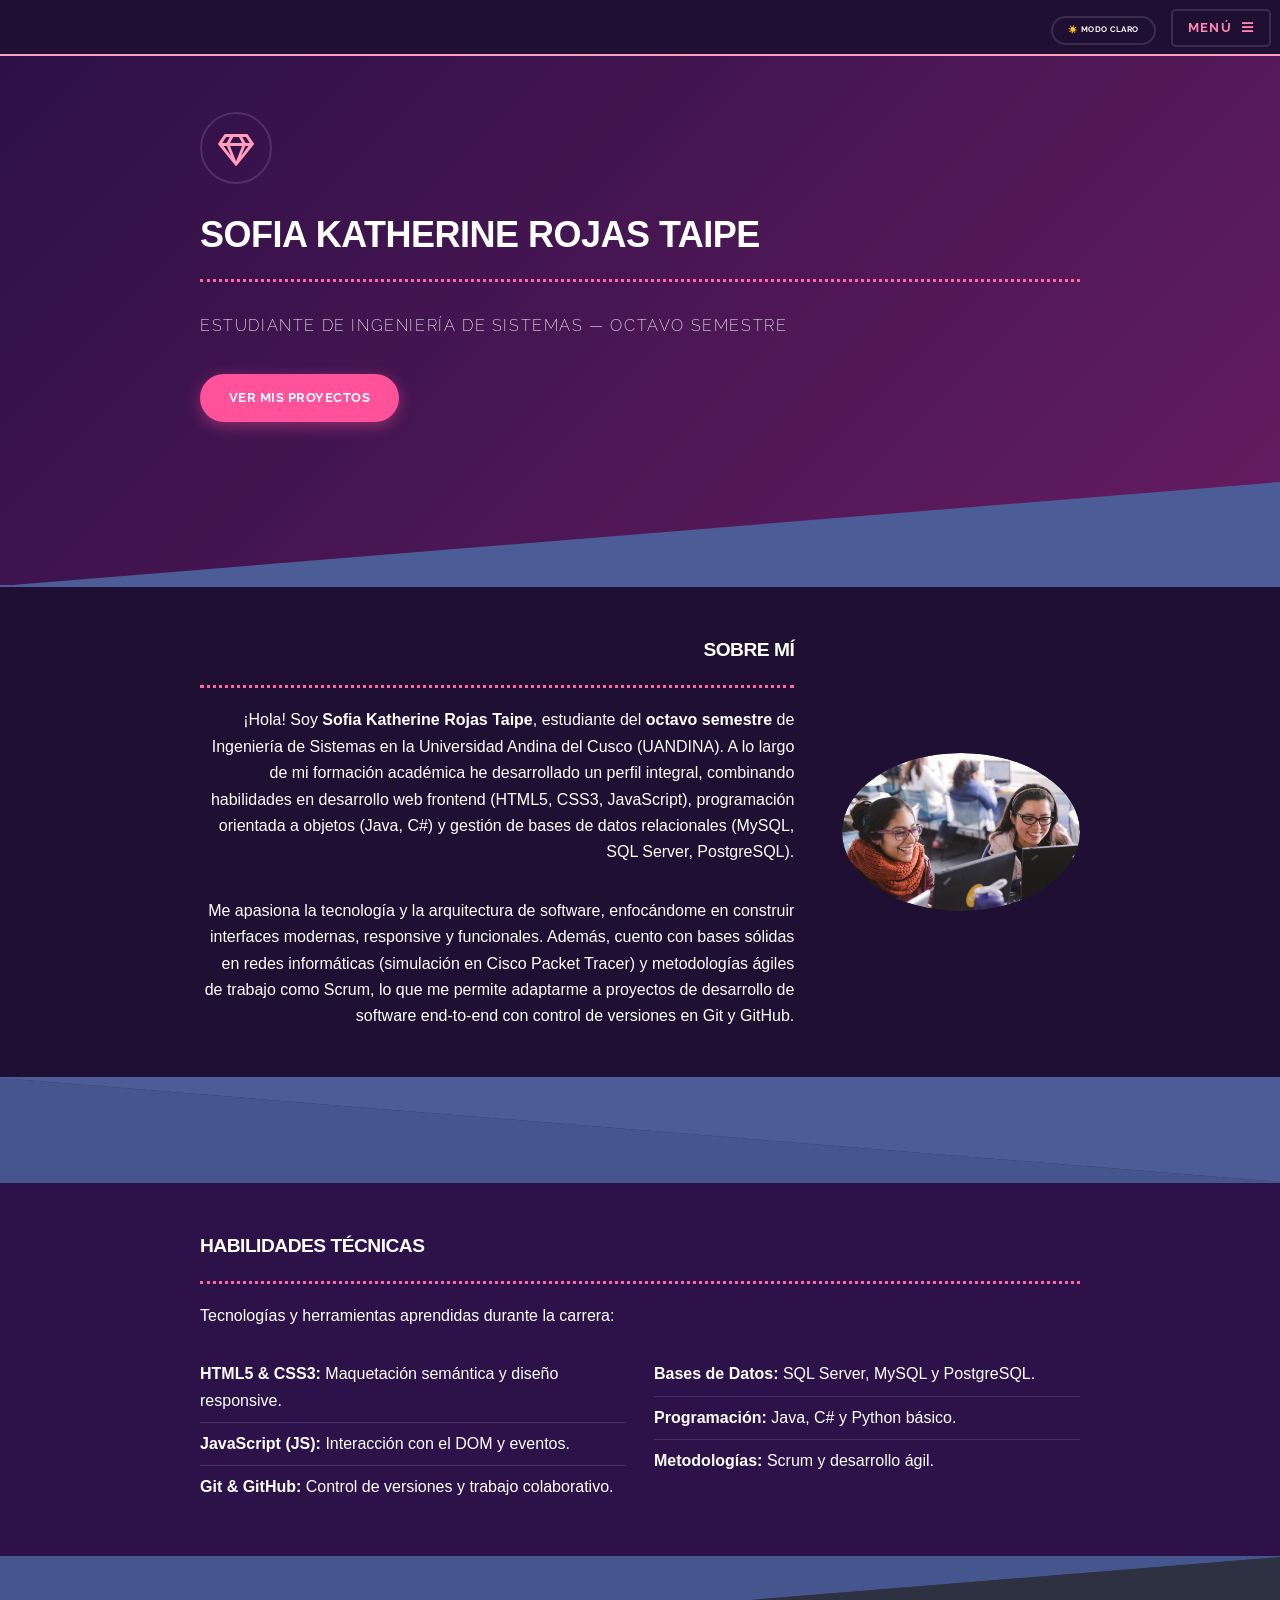
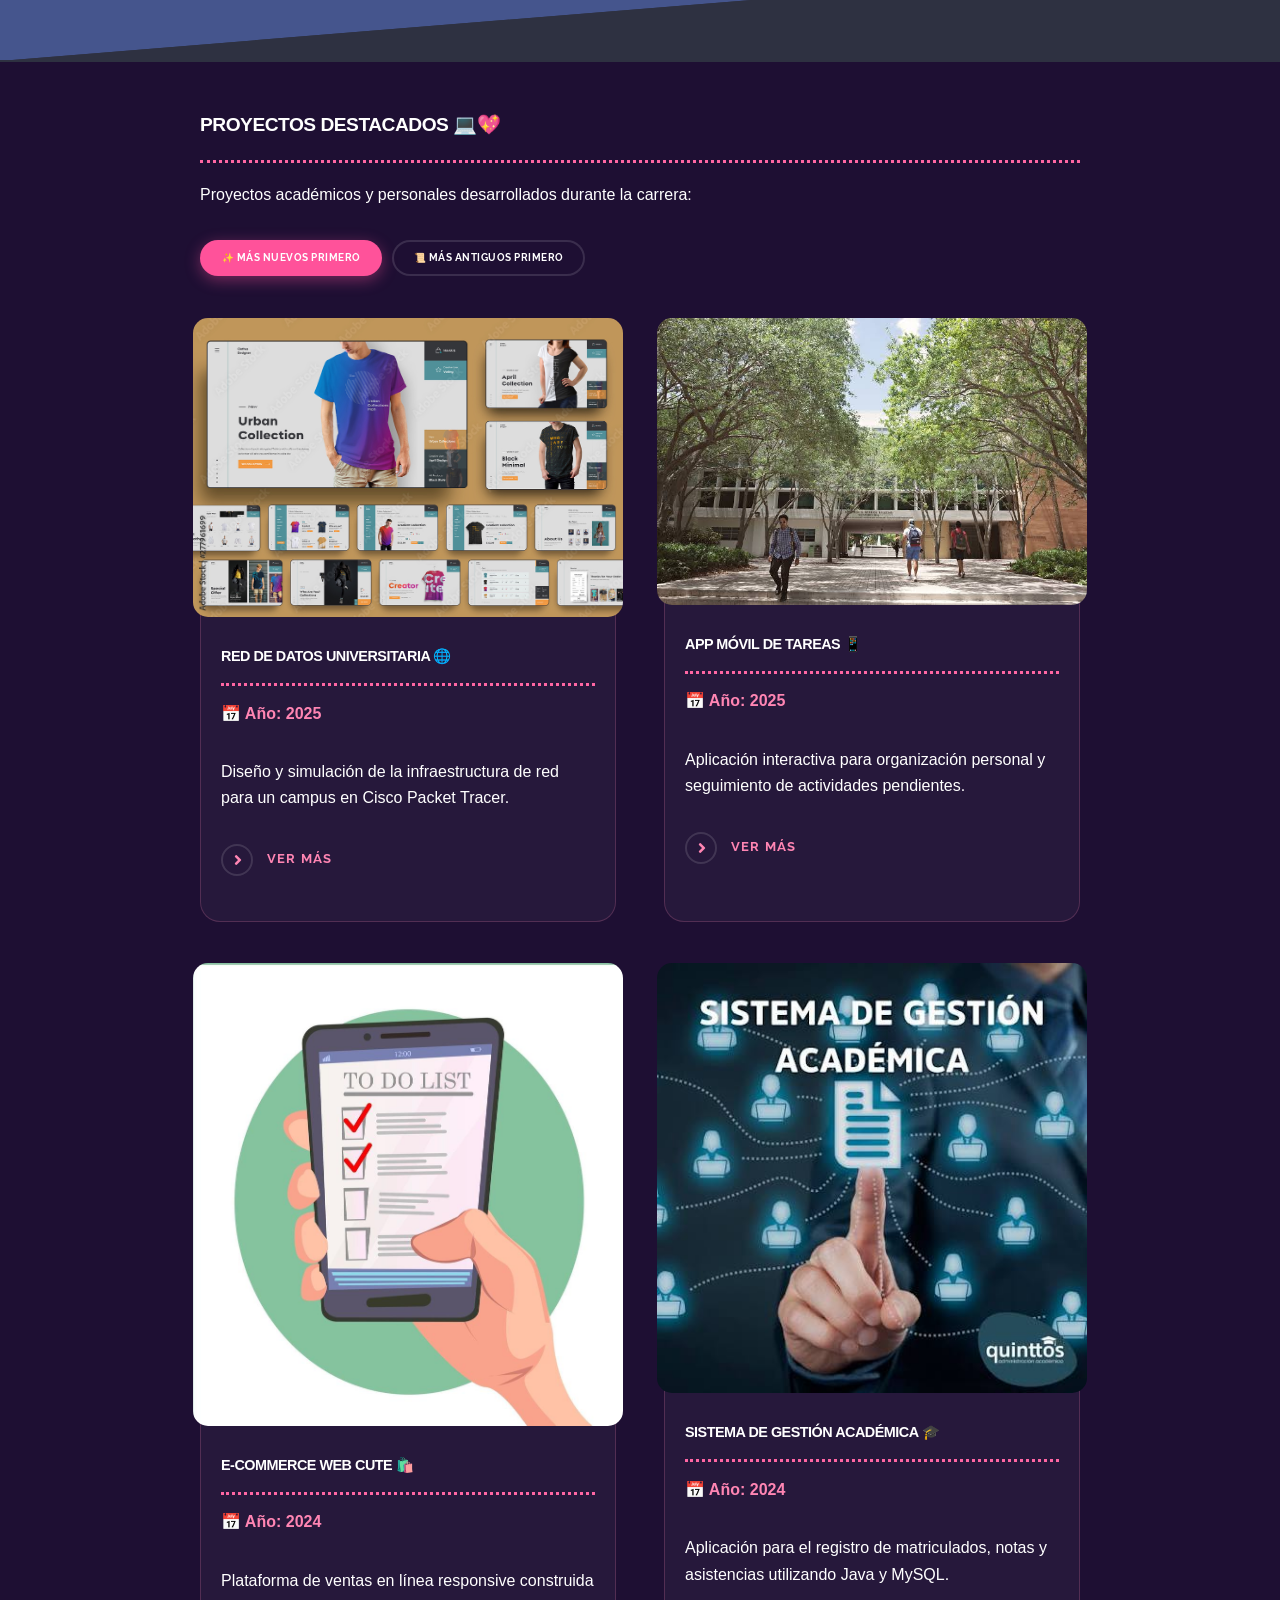
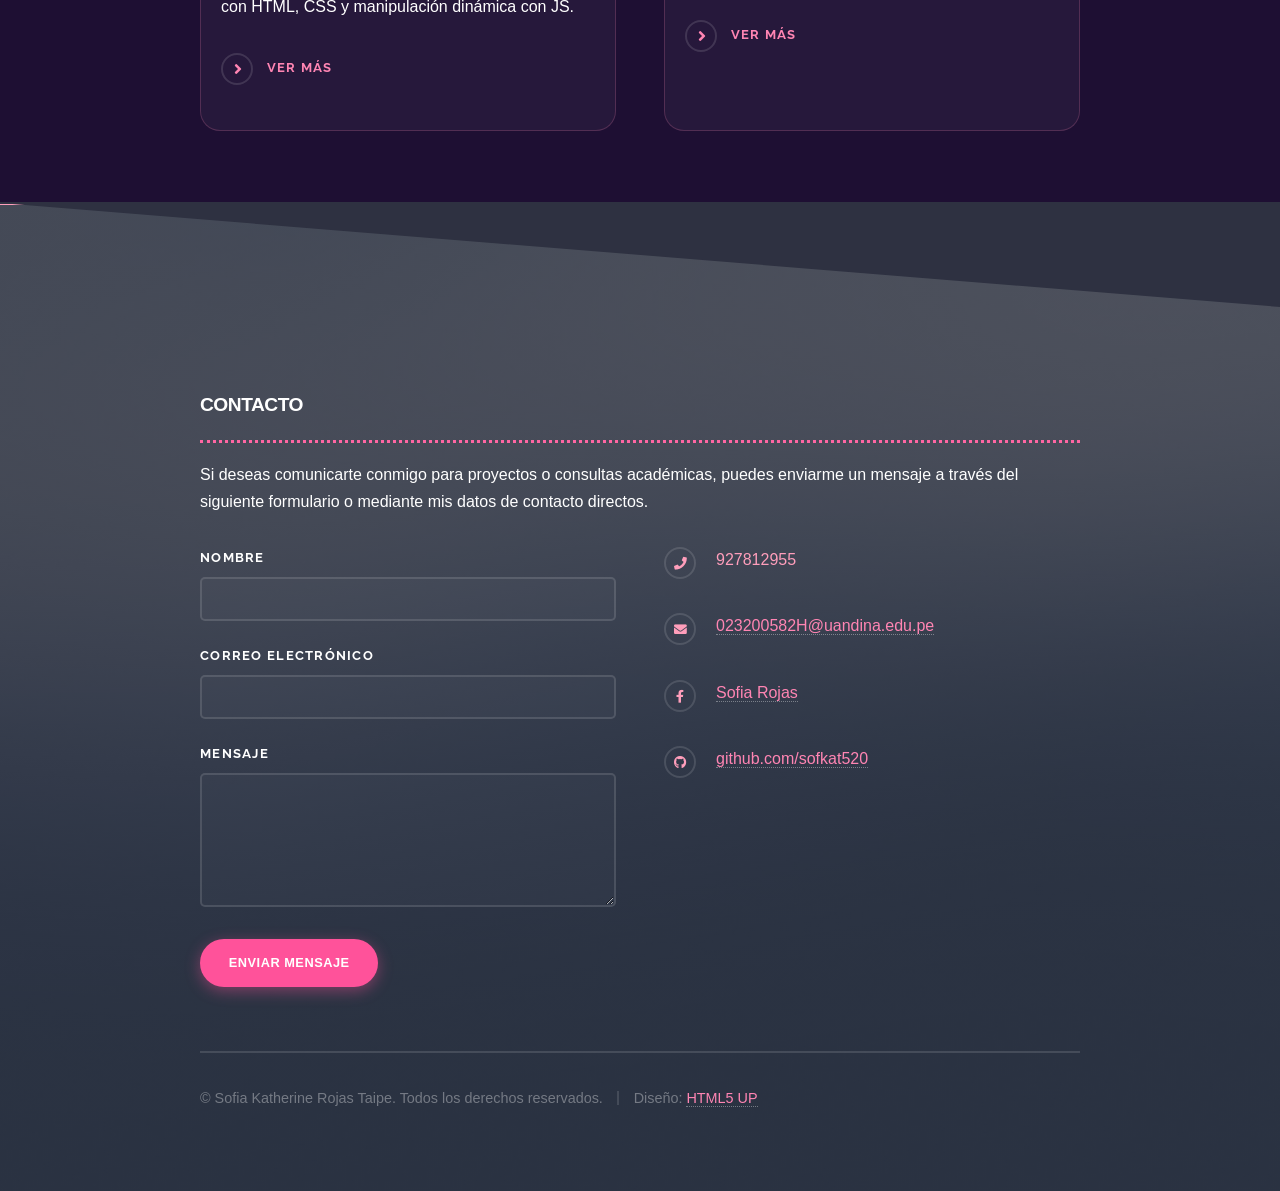
<file: index.html>
<!DOCTYPE HTML>
<!--
	Solid State by HTML5 UP
	html5up.net | @ajlkn
	Free for personal and commercial use under the CCA 3.0 license (html5up.net/license)
-->
<html>
	<head>
		<title>Portafolio - Sofia Katherine Rojas Taipe</title>
		<meta charset="utf-8" />
		<meta name="viewport" content="width=device-width, initial-scale=1, user-scalable=no" />
		<link rel="stylesheet" href="assets/css/main.css" />
		<noscript><link rel="stylesheet" href="assets/css/noscript.css" /></noscript>
	</head>
	<body class="is-preload">

		<!-- Page Wrapper -->
			<div id="page-wrapper">

				<!-- Header (1. Navbar Responsive) -->
					<header id="header" class="alt">
						<h1><a href="index.html">Sofia Rojas</a></h1>
						<nav>
							<button id="theme-toggle" class="button small" style="margin-right: 10px;">☀️ Modo Claro</button>
							<a href="#menu">Menú</a>
						</nav>
					</header>

				<!-- Menu (Navegación del Menú Hamburguesa) -->
					<nav id="menu">
						<div class="inner">
							<h2>Menú</h2>
							<ul class="links">
								<li><a href="#banner">Inicio</a></li>
								<li><a href="#one">Sobre Mí</a></li>
								<li><a href="#habilidades">Habilidades</a></li>
								<li><a href="#four">Proyectos</a></li>
								<li><a href="#footer">Contacto</a></li>
							</ul>
							<a href="#" class="close">Cerrar</a>
						</div>
					</nav>

				<!-- Banner (2. Hero Section) -->
					<section id="banner">
						<div class="inner">
							<div class="logo"><span class="icon fa-gem"></span></div>
							<h2>Sofia Katherine Rojas Taipe</h2>
							<p>Estudiante de Ingeniería de Sistemas — Octavo Semestre</p>
							<ul class="actions">
								<li><a href="#four" class="button primary">Ver Mis Proyectos</a></li>
							</ul>
						</div>
					</section>

				<!-- Wrapper -->
					<section id="wrapper">

						<!-- One (3. Sección Sobre Mí) -->
						<section id="one" class="wrapper spotlight style1">
							<div class="inner">
								<a href="#" class="image"><img src="images/p01.jpg" alt="Sofia Rojas" /></a>
								<div class="content">
									<h2 class="major">Sobre Mí</h2>
									<p>
										¡Hola! Soy <strong>Sofia Katherine Rojas Taipe</strong>, estudiante del <strong>octavo semestre</strong> de Ingeniería de Sistemas en la Universidad Andina del Cusco (UANDINA). A lo largo de mi formación académica he desarrollado un perfil integral, combinando habilidades en desarrollo web frontend (HTML5, CSS3, JavaScript), programación orientada a objetos (Java, C#) y gestión de bases de datos relacionales (MySQL, SQL Server, PostgreSQL).
									</p>
									<p>
										Me apasiona la tecnología y la arquitectura de software, enfocándome en construir interfaces modernas, responsive y funcionales. Además, cuento con bases sólidas en redes informáticas (simulación en Cisco Packet Tracer) y metodologías ágiles de trabajo como Scrum, lo que me permite adaptarme a proyectos de desarrollo de software end-to-end con control de versiones en Git y GitHub.
									</p>
								</div>
							</div>
						</section>

						<!-- Two (4. Sección Habilidades) -->
							<section id="habilidades" class="wrapper alt spotlight style2">
								<div class="inner">
									<div class="content" style="width: 100%;">
										<h2 class="major">Habilidades Técnicas</h2>
										<p>Tecnologías y herramientas aprendidas durante la carrera:</p>
										<div class="row">
											<div class="col-6 col-12-medium">
												<ul class="alt">
													<li><strong>HTML5 & CSS3:</strong> Maquetación semántica y diseño responsive.</li>
													<li><strong>JavaScript (JS):</strong> Interacción con el DOM y eventos.</li>
													<li><strong>Git & GitHub:</strong> Control de versiones y trabajo colaborativo.</li>
												</ul>
											</div>
											<div class="col-6 col-12-medium">
												<ul class="alt">
													<li><strong>Bases de Datos:</strong> SQL Server, MySQL y PostgreSQL.</li>
													<li><strong>Programación:</strong> Java, C# y Python básico.</li>
													<li><strong>Metodologías:</strong> Scrum y desarrollo ágil.</li>
												</ul>
											</div>
										</div>
									</div>
								</div>
							</section>

						<!-- Four (5. Sección Proyectos - Grid Responsive) -->
							<!-- Four (Proyectos con JS Dinámico) -->
							<section id="four" class="wrapper style1">
								<div class="inner">
									<h2 class="major">Proyectos Destacados 💻💖</h2>
									<p>Proyectos académicos y personales desarrollados durante la carrera:</p>
									
									<!-- Botones de ordenamiento por fecha -->
									<div style="margin-bottom: 25px; display: flex; gap: 10px; flex-wrap: wrap;">
										<button id="sort-newest" class="button primary small">✨ Más nuevos primero</button>
										<button id="sort-oldest" class="button small">📜 Más antiguos primero</button>
									</div>

									<!-- Contenedor donde JS insertará los proyectos dinámicamente -->
									<section class="features" id="projects-container">
										<!-- Se llena desde custom.js -->
									</section>
								</div>
							</section>

					</section>

				<!-- Footer (6. Contacto y 7. Footer) -->
					<section id="footer">
						<div class="inner">
							<h2 class="major">Contacto</h2>
							<p>Si deseas comunicarte conmigo para proyectos o consultas académicas, puedes enviarme un mensaje a través del siguiente formulario o mediante mis datos de contacto directos.</p>
							<form method="post" action="#">
								<div class="fields">
									<div class="field">
										<label for="name">Nombre</label>
										<input type="text" name="name" id="name" />
									</div>
									<div class="field">
										<label for="email">Correo Electrónico</label>
										<input type="email" name="email" id="email" />
									</div>
									<div class="field">
										<label for="message">Mensaje</label>
										<textarea name="message" id="message" rows="4"></textarea>
									</div>
								</div>
								<ul class="actions">
									<li><input type="submit" value="Enviar Mensaje" /></li>
								</ul>
							</form>
							<ul class="contact">
								<li class="icon solid fa-phone">927812955</li>
								<li class="icon solid fa-envelope"><a href="mailto:023200582H@uandina.edu.pe">023200582H@uandina.edu.pe</a></li>
								<li class="icon brands fa-facebook-f"><a href="https://facebook.com" target="_blank">Sofia Rojas</a></li>
								<li class="icon brands fa-github"><a href="https://github.com/sofkat520" target="_blank">github.com/sofkat520</a></li>
							</ul>
							<ul class="copyright">
								<li>&copy; Sofia Katherine Rojas Taipe. Todos los derechos reservados.</li><li>Diseño: <a href="http://html5up.net">HTML5 UP</a></li>
							</ul>
						</div>
					</section>

			</div>

		<!-- Scripts -->
			<script src="assets/js/jquery.min.js"></script>
			<script src="assets/js/jquery.scrollex.min.js"></script>
			<script src="assets/js/browser.min.js"></script>
			<script src="assets/js/breakpoints.min.js"></script>
			<script src="assets/js/util.js"></script>
			<script src="assets/js/main.js"></script>
			<!-- Script Personalizado de Interactividad -->
			<script src="assets/js/custom.js"></script>

	</body>
</html>
</file>
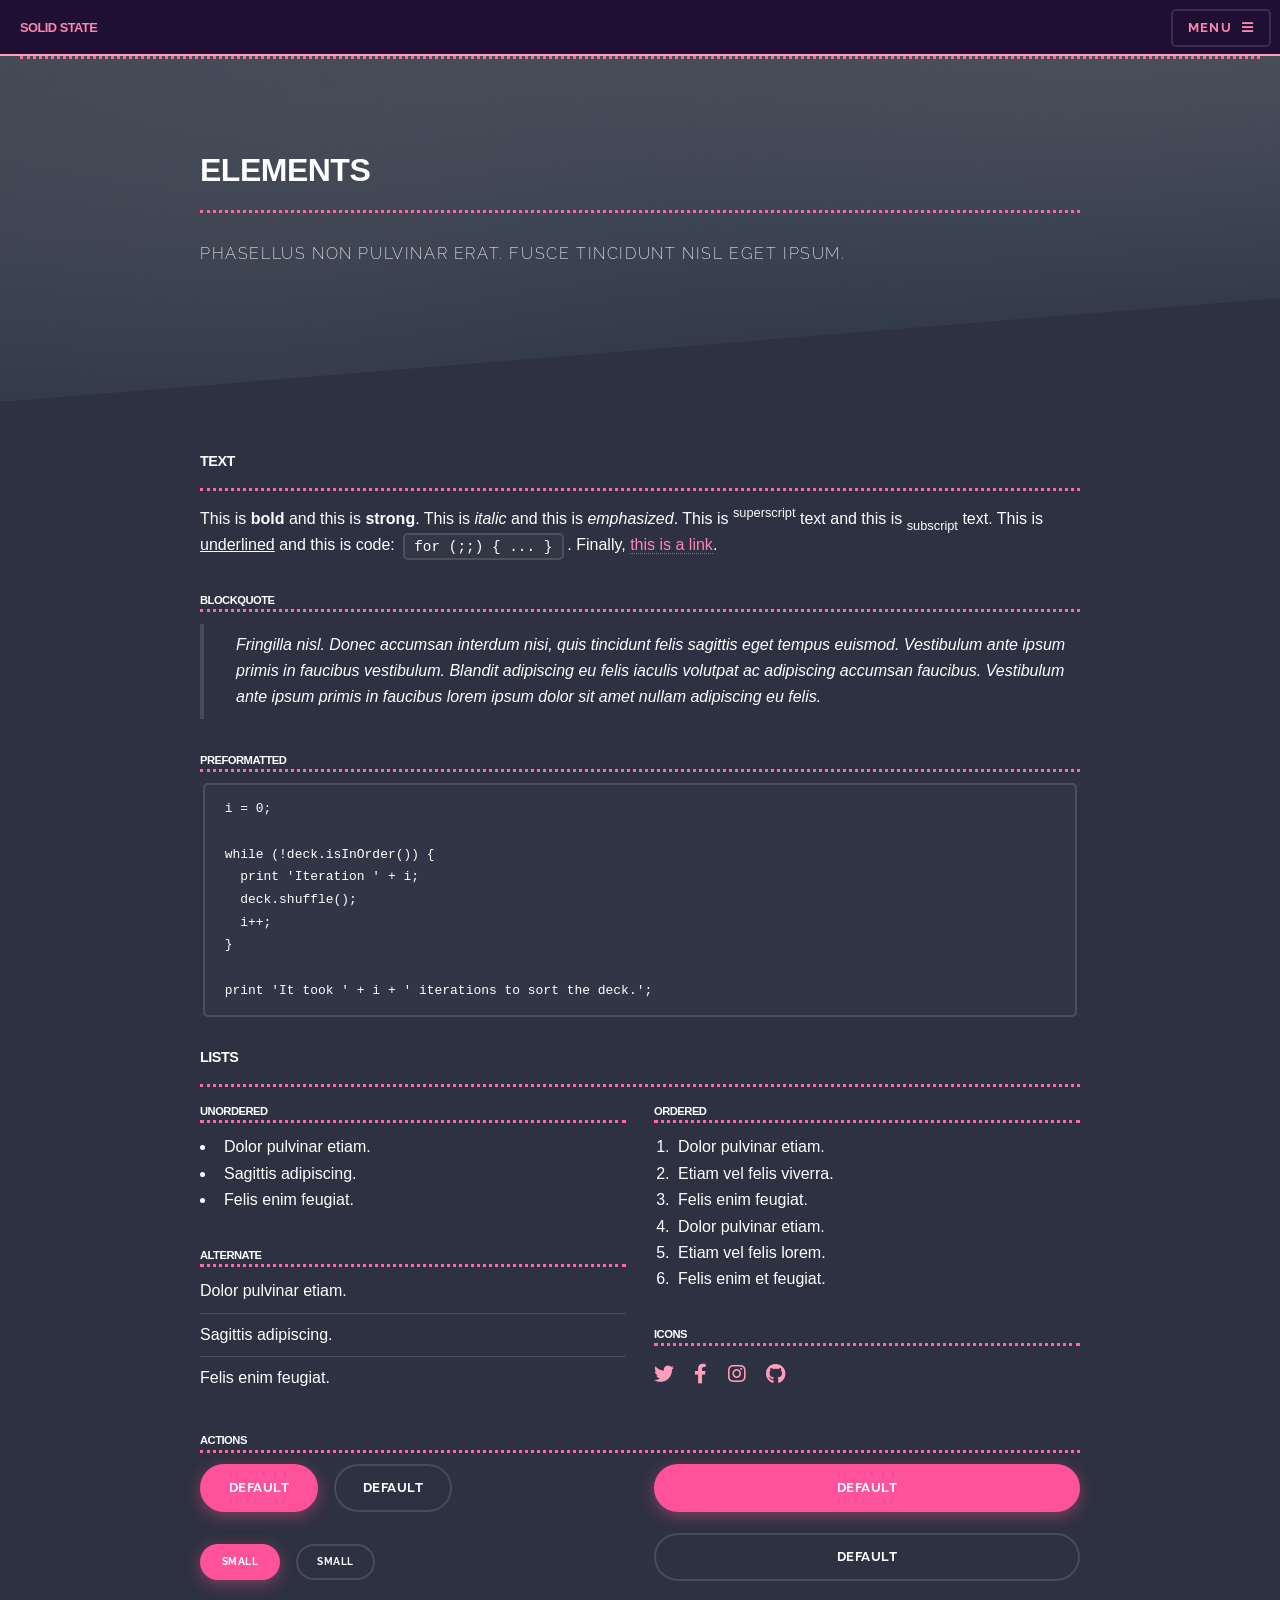
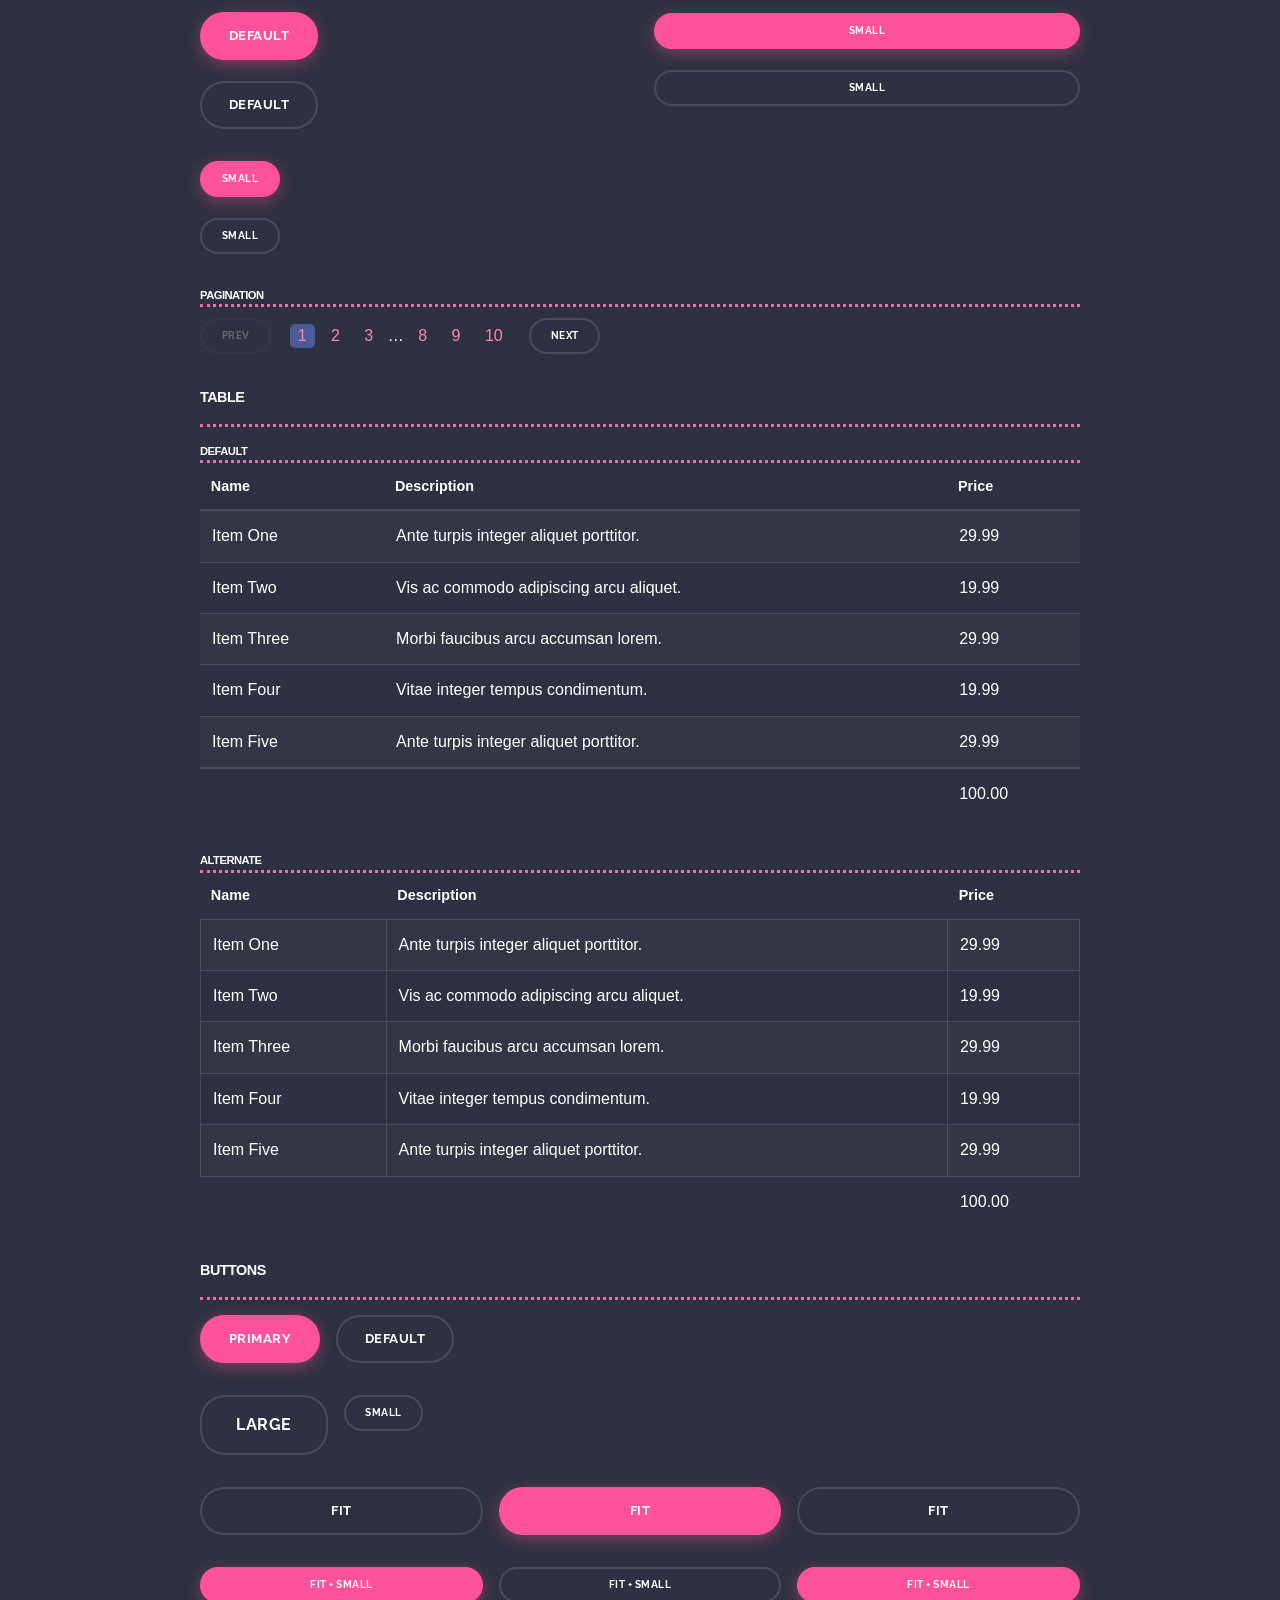
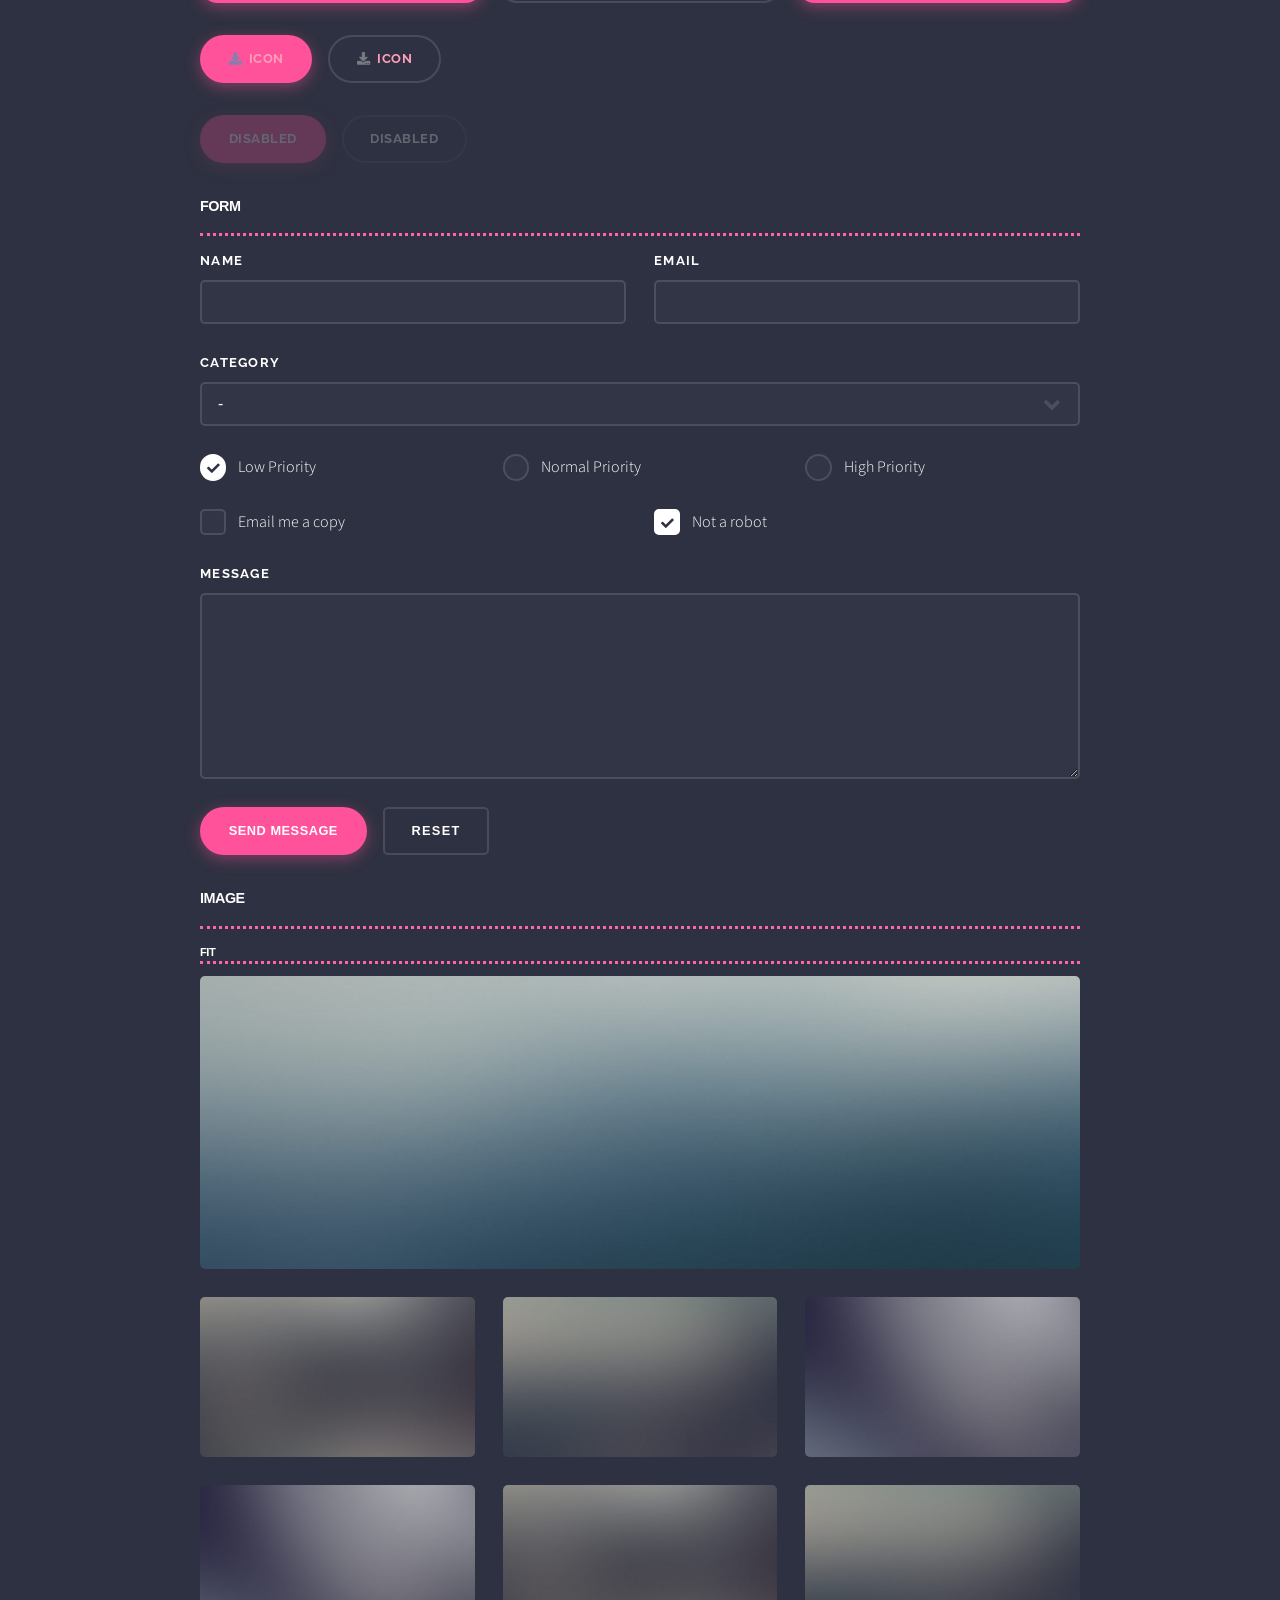
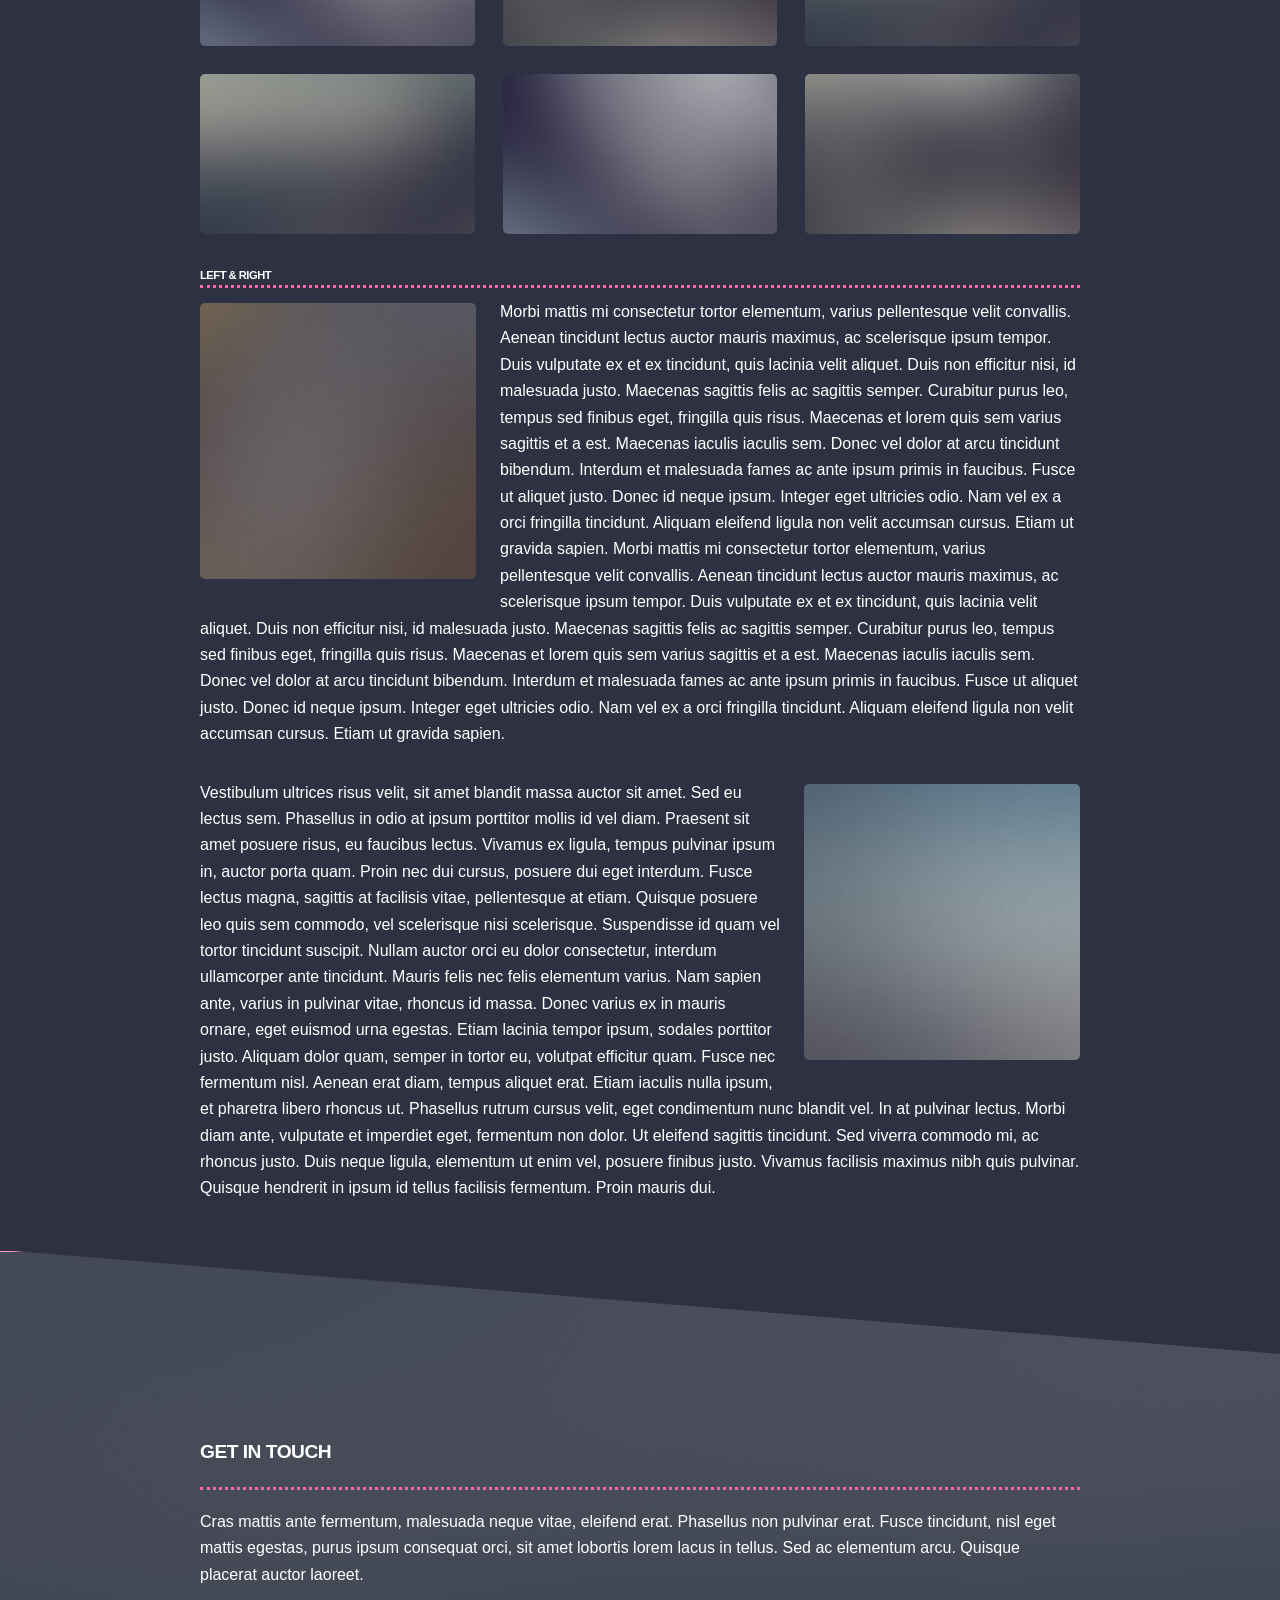
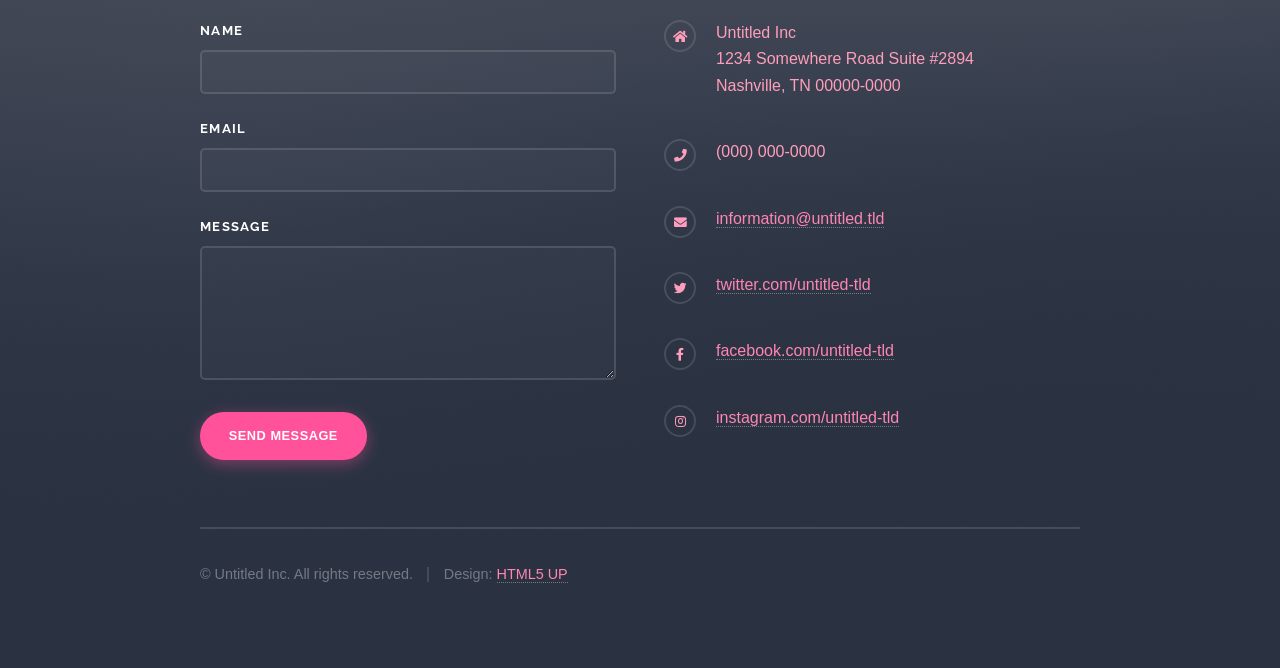
<file: elements.html>
<!DOCTYPE HTML>
<!--
	Solid State by HTML5 UP
	html5up.net | @ajlkn
	Free for personal and commercial use under the CCA 3.0 license (html5up.net/license)
-->
<html>
	<head>
		<title>Elements - Solid State by HTML5 UP</title>
		<meta charset="utf-8" />
		<meta name="viewport" content="width=device-width, initial-scale=1, user-scalable=no" />
		<link rel="stylesheet" href="assets/css/main.css" />
		<noscript><link rel="stylesheet" href="assets/css/noscript.css" /></noscript>
	</head>
	<body class="is-preload">

		<!-- Page Wrapper -->
			<div id="page-wrapper">

				<!-- Header -->
					<header id="header">
						<h1><a href="index.html">Solid State</a></h1>
						<nav>
							<a href="#menu">Menu</a>
						</nav>
					</header>

				<!-- Menu -->
					<nav id="menu">
						<div class="inner">
							<h2>Menu</h2>
							<ul class="links">
								<li><a href="index.html">Home</a></li>
								<li><a href="generic.html">Generic</a></li>
								<li><a href="elements.html">Elements</a></li>
								<li><a href="#">Log In</a></li>
								<li><a href="#">Sign Up</a></li>
							</ul>
							<a href="#" class="close">Close</a>
						</div>
					</nav>

				<!-- Wrapper -->
					<section id="wrapper">
						<header>
							<div class="inner">
								<h2>Elements</h2>
								<p>Phasellus non pulvinar erat. Fusce tincidunt nisl eget ipsum.</p>
							</div>
						</header>

						<!-- Content -->
							<div class="wrapper">
								<div class="inner">

									<section>
										<h3 class="major">Text</h3>
										<p>This is <b>bold</b> and this is <strong>strong</strong>. This is <i>italic</i> and this is <em>emphasized</em>.
										This is <sup>superscript</sup> text and this is <sub>subscript</sub> text.
										This is <u>underlined</u> and this is code: <code>for (;;) { ... }</code>. Finally, <a href="#">this is a link</a>.</p>
										<h4>Blockquote</h4>
										<blockquote>Fringilla nisl. Donec accumsan interdum nisi, quis tincidunt felis sagittis eget tempus euismod. Vestibulum ante ipsum primis in faucibus vestibulum. Blandit adipiscing eu felis iaculis volutpat ac adipiscing accumsan faucibus. Vestibulum ante ipsum primis in faucibus lorem ipsum dolor sit amet nullam adipiscing eu felis.</blockquote>
										<h4>Preformatted</h4>
										<pre><code>i = 0;

while (!deck.isInOrder()) {
  print 'Iteration ' + i;
  deck.shuffle();
  i++;
}

print 'It took ' + i + ' iterations to sort the deck.';</code></pre>
									</section>

									<section>
										<h3 class="major">Lists</h3>
										<div class="row">
											<div class="col-6 col-12-medium">
												<h4>Unordered</h4>
												<ul>
													<li>Dolor pulvinar etiam.</li>
													<li>Sagittis adipiscing.</li>
													<li>Felis enim feugiat.</li>
												</ul>
												<h4>Alternate</h4>
												<ul class="alt">
													<li>Dolor pulvinar etiam.</li>
													<li>Sagittis adipiscing.</li>
													<li>Felis enim feugiat.</li>
												</ul>
											</div>
											<div class="col-6 col-12-medium">
												<h4>Ordered</h4>
												<ol>
													<li>Dolor pulvinar etiam.</li>
													<li>Etiam vel felis viverra.</li>
													<li>Felis enim feugiat.</li>
													<li>Dolor pulvinar etiam.</li>
													<li>Etiam vel felis lorem.</li>
													<li>Felis enim et feugiat.</li>
												</ol>
												<h4>Icons</h4>
												<ul class="icons">
													<li><a href="#" class="icon brands fa-twitter"><span class="label">Twitter</span></a></li>
													<li><a href="#" class="icon brands fa-facebook-f"><span class="label">Facebook</span></a></li>
													<li><a href="#" class="icon brands fa-instagram"><span class="label">Instagram</span></a></li>
													<li><a href="#" class="icon brands fa-github"><span class="label">Github</span></a></li>
												</ul>
											</div>
										</div>
										<h4>Actions</h4>
										<div class="row">
											<div class="col-6 col-12-medium">
												<ul class="actions">
													<li><a href="#" class="button primary">Default</a></li>
													<li><a href="#" class="button">Default</a></li>
												</ul>
												<ul class="actions small">
													<li><a href="#" class="button primary small">Small</a></li>
													<li><a href="#" class="button small">Small</a></li>
												</ul>
												<ul class="actions stacked">
													<li><a href="#" class="button primary">Default</a></li>
													<li><a href="#" class="button">Default</a></li>
												</ul>
												<ul class="actions stacked small">
													<li><a href="#" class="button primary small">Small</a></li>
													<li><a href="#" class="button small">Small</a></li>
												</ul>
											</div>
											<div class="col-6 col-12-medium">
												<ul class="actions stacked">
													<li><a href="#" class="button primary fit">Default</a></li>
													<li><a href="#" class="button fit">Default</a></li>
												</ul>
												<ul class="actions stacked small">
													<li><a href="#" class="button primary small fit">Small</a></li>
													<li><a href="#" class="button small fit">Small</a></li>
												</ul>
											</div>
										</div>
										<h4>Pagination</h4>
										<ul class="pagination">
											<li><span class="button small disabled">Prev</span></li>
											<li><a href="#" class="page active">1</a></li>
											<li><a href="#" class="page">2</a></li>
											<li><a href="#" class="page">3</a></li>
											<li><span>&hellip;</span></li>
											<li><a href="#" class="page">8</a></li>
											<li><a href="#" class="page">9</a></li>
											<li><a href="#" class="page">10</a></li>
											<li><a href="#" class="button small">Next</a></li>
										</ul>
									</section>

									<section>
										<h3 class="major">Table</h3>
										<h4>Default</h4>
										<div class="table-wrapper">
											<table>
												<thead>
													<tr>
														<th>Name</th>
														<th>Description</th>
														<th>Price</th>
													</tr>
												</thead>
												<tbody>
													<tr>
														<td>Item One</td>
														<td>Ante turpis integer aliquet porttitor.</td>
														<td>29.99</td>
													</tr>
													<tr>
														<td>Item Two</td>
														<td>Vis ac commodo adipiscing arcu aliquet.</td>
														<td>19.99</td>
													</tr>
													<tr>
														<td>Item Three</td>
														<td> Morbi faucibus arcu accumsan lorem.</td>
														<td>29.99</td>
													</tr>
													<tr>
														<td>Item Four</td>
														<td>Vitae integer tempus condimentum.</td>
														<td>19.99</td>
													</tr>
													<tr>
														<td>Item Five</td>
														<td>Ante turpis integer aliquet porttitor.</td>
														<td>29.99</td>
													</tr>
												</tbody>
												<tfoot>
													<tr>
														<td colspan="2"></td>
														<td>100.00</td>
													</tr>
												</tfoot>
											</table>
										</div>

										<h4>Alternate</h4>
										<div class="table-wrapper">
											<table class="alt">
												<thead>
													<tr>
														<th>Name</th>
														<th>Description</th>
														<th>Price</th>
													</tr>
												</thead>
												<tbody>
													<tr>
														<td>Item One</td>
														<td>Ante turpis integer aliquet porttitor.</td>
														<td>29.99</td>
													</tr>
													<tr>
														<td>Item Two</td>
														<td>Vis ac commodo adipiscing arcu aliquet.</td>
														<td>19.99</td>
													</tr>
													<tr>
														<td>Item Three</td>
														<td> Morbi faucibus arcu accumsan lorem.</td>
														<td>29.99</td>
													</tr>
													<tr>
														<td>Item Four</td>
														<td>Vitae integer tempus condimentum.</td>
														<td>19.99</td>
													</tr>
													<tr>
														<td>Item Five</td>
														<td>Ante turpis integer aliquet porttitor.</td>
														<td>29.99</td>
													</tr>
												</tbody>
												<tfoot>
													<tr>
														<td colspan="2"></td>
														<td>100.00</td>
													</tr>
												</tfoot>
											</table>
										</div>
									</section>

									<section>
										<h3 class="major">Buttons</h3>
										<ul class="actions">
											<li><a href="#" class="button primary">Primary</a></li>
											<li><a href="#" class="button">Default</a></li>
										</ul>
										<ul class="actions">
											<li><a href="#" class="button large">Large</a></li>
											<li><a href="#" class="button small">Small</a></li>
										</ul>
										<ul class="actions fit">
											<li><a href="#" class="button fit">Fit</a></li>
											<li><a href="#" class="button primary fit">Fit</a></li>
											<li><a href="#" class="button fit">Fit</a></li>
										</ul>
										<ul class="actions fit small">
											<li><a href="#" class="button primary fit small">Fit + Small</a></li>
											<li><a href="#" class="button fit small">Fit + Small</a></li>
											<li><a href="#" class="button primary fit small">Fit + Small</a></li>
										</ul>
										<ul class="actions">
											<li><a href="#" class="button primary icon solid fa-download">Icon</a></li>
											<li><a href="#" class="button icon solid fa-download">Icon</a></li>
										</ul>
										<ul class="actions">
											<li><span class="button primary disabled">Disabled</span></li>
											<li><span class="button disabled">Disabled</span></li>
										</ul>
									</section>

									<section>
										<h3 class="major">Form</h3>
										<form method="post" action="#">
											<div class="row gtr-uniform">
												<div class="col-6 col-12-xsmall">
													<label for="demo-name">Name</label>
													<input type="text" name="demo-name" id="demo-name" value="" />
												</div>
												<div class="col-6 col-12-xsmall">
													<label for="demo-email">Email</label>
													<input type="email" name="demo-email" id="demo-email" value="" />
												</div>
												<div class="col-12">
													<label for="demo-category">Category</label>
													<select name="demo-category" id="demo-category">
														<option value="">-</option>
														<option value="1">Manufacturing</option>
														<option value="1">Shipping</option>
														<option value="1">Administration</option>
														<option value="1">Human Resources</option>
													</select>
												</div>
												<div class="col-4 col-12-small">
													<input type="radio" id="demo-priority-low" name="demo-priority" checked>
													<label for="demo-priority-low">Low Priority</label>
												</div>
												<div class="col-4 col-12-small">
													<input type="radio" id="demo-priority-normal" name="demo-priority">
													<label for="demo-priority-normal">Normal Priority</label>
												</div>
												<div class="col-4 col-12-small">
													<input type="radio" id="demo-priority-high" name="demo-priority">
													<label for="demo-priority-high">High Priority</label>
												</div>
												<div class="col-6 col-12-small">
													<input type="checkbox" id="demo-copy" name="demo-copy">
													<label for="demo-copy">Email me a copy</label>
												</div>
												<div class="col-6 col-12-small">
													<input type="checkbox" id="demo-human" name="demo-human" checked>
													<label for="demo-human">Not a robot</label>
												</div>
												<div class="col-12">
													<label for="demo-message">Message</label>
													<textarea name="demo-message" id="demo-message" rows="6"></textarea>
												</div>
												<div class="col-12">
													<ul class="actions">
														<li><input type="submit" value="Send Message" class="primary" /></li>
														<li><input type="reset" value="Reset" /></li>
													</ul>
												</div>
											</div>
										</form>
									</section>

									<section>
										<h3 class="major">Image</h3>
										<h4>Fit</h4>
										<div class="box alt">
											<div class="row gtr-uniform">
												<div class="col-12"><span class="image fit"><img src="images/pic08.jpg" alt="" /></span></div>
												<div class="col-4"><span class="image fit"><img src="images/pic05.jpg" alt="" /></span></div>
												<div class="col-4"><span class="image fit"><img src="images/pic06.jpg" alt="" /></span></div>
												<div class="col-4"><span class="image fit"><img src="images/pic07.jpg" alt="" /></span></div>
												<div class="col-4"><span class="image fit"><img src="images/pic07.jpg" alt="" /></span></div>
												<div class="col-4"><span class="image fit"><img src="images/pic05.jpg" alt="" /></span></div>
												<div class="col-4"><span class="image fit"><img src="images/pic06.jpg" alt="" /></span></div>
												<div class="col-4"><span class="image fit"><img src="images/pic06.jpg" alt="" /></span></div>
												<div class="col-4"><span class="image fit"><img src="images/pic07.jpg" alt="" /></span></div>
												<div class="col-4"><span class="image fit"><img src="images/pic05.jpg" alt="" /></span></div>
											</div>
										</div>
										<h4>Left &amp; Right</h4>
										<p><span class="image left"><img src="images/pic01.jpg" alt="" /></span>Morbi mattis mi consectetur tortor elementum, varius pellentesque velit convallis. Aenean tincidunt lectus auctor mauris maximus, ac scelerisque ipsum tempor. Duis vulputate ex et ex tincidunt, quis lacinia velit aliquet. Duis non efficitur nisi, id malesuada justo. Maecenas sagittis felis ac sagittis semper. Curabitur purus leo, tempus sed finibus eget, fringilla quis risus. Maecenas et lorem quis sem varius sagittis et a est. Maecenas iaculis iaculis sem. Donec vel dolor at arcu tincidunt bibendum. Interdum et malesuada fames ac ante ipsum primis in faucibus. Fusce ut aliquet justo. Donec id neque ipsum. Integer eget ultricies odio. Nam vel ex a orci fringilla tincidunt. Aliquam eleifend ligula non velit accumsan cursus. Etiam ut gravida sapien. Morbi mattis mi consectetur tortor elementum, varius pellentesque velit convallis. Aenean tincidunt lectus auctor mauris maximus, ac scelerisque ipsum tempor. Duis vulputate ex et ex tincidunt, quis lacinia velit aliquet. Duis non efficitur nisi, id malesuada justo. Maecenas sagittis felis ac sagittis semper. Curabitur purus leo, tempus sed finibus eget, fringilla quis risus. Maecenas et lorem quis sem varius sagittis et a est. Maecenas iaculis iaculis sem. Donec vel dolor at arcu tincidunt bibendum. Interdum et malesuada fames ac ante ipsum primis in faucibus. Fusce ut aliquet justo. Donec id neque ipsum. Integer eget ultricies odio. Nam vel ex a orci fringilla tincidunt. Aliquam eleifend ligula non velit accumsan cursus. Etiam ut gravida sapien.</p>
										<p><span class="image right"><img src="images/pic02.jpg" alt="" /></span>Vestibulum ultrices risus velit, sit amet blandit massa auctor sit amet. Sed eu lectus sem. Phasellus in odio at ipsum porttitor mollis id vel diam. Praesent sit amet posuere risus, eu faucibus lectus. Vivamus ex ligula, tempus pulvinar ipsum in, auctor porta quam. Proin nec dui cursus, posuere dui eget interdum. Fusce lectus magna, sagittis at facilisis vitae, pellentesque at etiam. Quisque posuere leo quis sem commodo, vel scelerisque nisi scelerisque. Suspendisse id quam vel tortor tincidunt suscipit. Nullam auctor orci eu dolor consectetur, interdum ullamcorper ante tincidunt. Mauris felis nec felis elementum varius. Nam sapien ante, varius in pulvinar vitae, rhoncus id massa. Donec varius ex in mauris ornare, eget euismod urna egestas. Etiam lacinia tempor ipsum, sodales porttitor justo. Aliquam dolor quam, semper in tortor eu, volutpat efficitur quam. Fusce nec fermentum nisl. Aenean erat diam, tempus aliquet erat. Etiam iaculis nulla ipsum, et pharetra libero rhoncus ut. Phasellus rutrum cursus velit, eget condimentum nunc blandit vel. In at pulvinar lectus. Morbi diam ante, vulputate et imperdiet eget, fermentum non dolor. Ut eleifend sagittis tincidunt. Sed viverra commodo mi, ac rhoncus justo. Duis neque ligula, elementum ut enim vel, posuere finibus justo. Vivamus facilisis maximus nibh quis pulvinar. Quisque hendrerit in ipsum id tellus facilisis fermentum. Proin mauris dui.</p>
									</section>

								</div>
							</div>

					</section>

				<!-- Footer -->
					<section id="footer">
						<div class="inner">
							<h2 class="major">Get in touch</h2>
							<p>Cras mattis ante fermentum, malesuada neque vitae, eleifend erat. Phasellus non pulvinar erat. Fusce tincidunt, nisl eget mattis egestas, purus ipsum consequat orci, sit amet lobortis lorem lacus in tellus. Sed ac elementum arcu. Quisque placerat auctor laoreet.</p>
							<form method="post" action="#">
								<div class="fields">
									<div class="field">
										<label for="name">Name</label>
										<input type="text" name="name" id="name" />
									</div>
									<div class="field">
										<label for="email">Email</label>
										<input type="email" name="email" id="email" />
									</div>
									<div class="field">
										<label for="message">Message</label>
										<textarea name="message" id="message" rows="4"></textarea>
									</div>
								</div>
								<ul class="actions">
									<li><input type="submit" value="Send Message" /></li>
								</ul>
							</form>
							<ul class="contact">
								<li class="icon solid fa-home">
									Untitled Inc<br />
									1234 Somewhere Road Suite #2894<br />
									Nashville, TN 00000-0000
								</li>
								<li class="icon solid fa-phone">(000) 000-0000</li>
								<li class="icon solid fa-envelope"><a href="#">information@untitled.tld</a></li>
								<li class="icon brands fa-twitter"><a href="#">twitter.com/untitled-tld</a></li>
								<li class="icon brands fa-facebook-f"><a href="#">facebook.com/untitled-tld</a></li>
								<li class="icon brands fa-instagram"><a href="#">instagram.com/untitled-tld</a></li>
							</ul>
							<ul class="copyright">
								<li>&copy; Untitled Inc. All rights reserved.</li><li>Design: <a href="http://html5up.net">HTML5 UP</a></li>
							</ul>
						</div>
					</section>

			</div>

		<!-- Scripts -->
			<script src="assets/js/jquery.min.js"></script>
			<script src="assets/js/jquery.scrollex.min.js"></script>
			<script src="assets/js/browser.min.js"></script>
			<script src="assets/js/breakpoints.min.js"></script>
			<script src="assets/js/util.js"></script>
			<script src="assets/js/main.js"></script>

	</body>
</html>
</file>
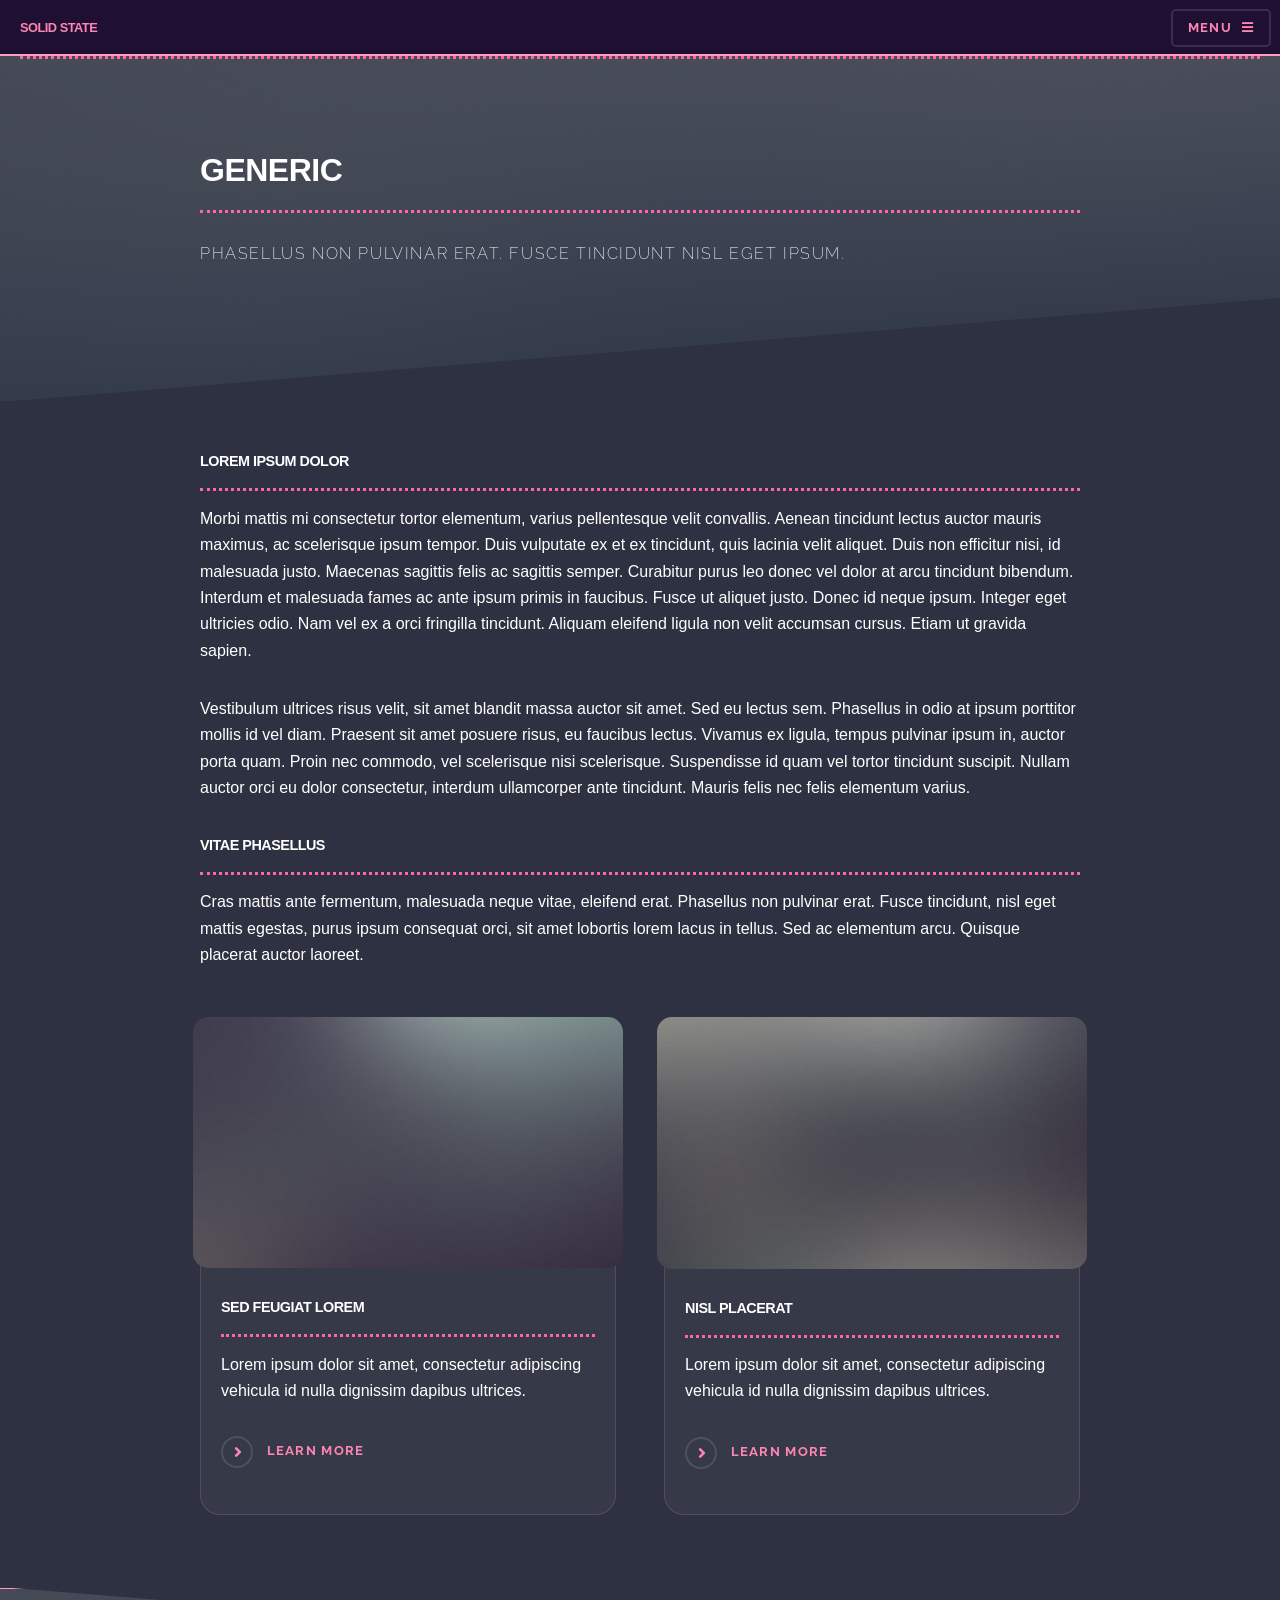
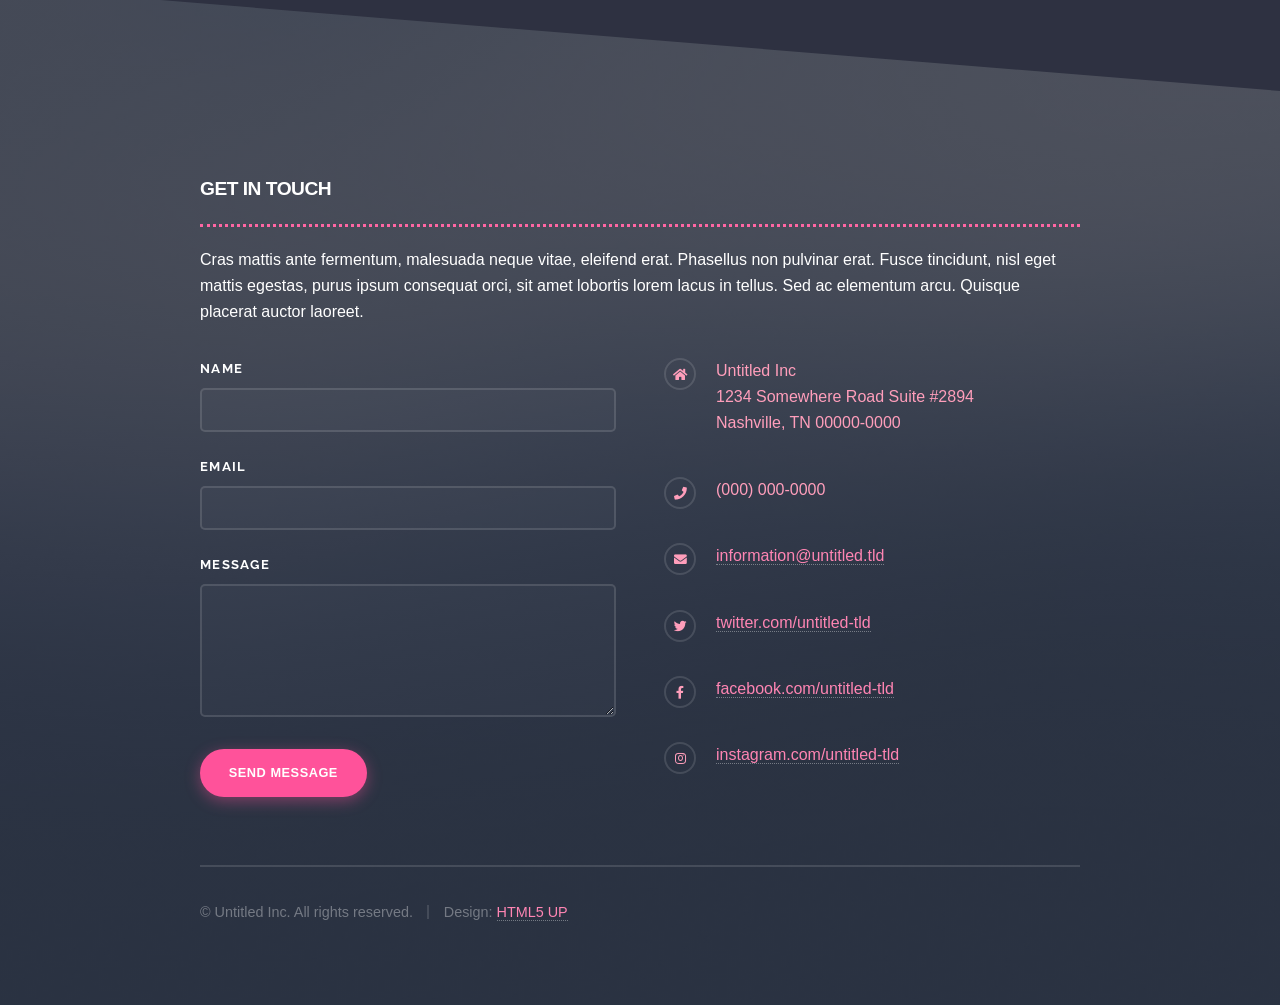
<file: generic.html>
<!DOCTYPE HTML>
<!--
	Solid State by HTML5 UP
	html5up.net | @ajlkn
	Free for personal and commercial use under the CCA 3.0 license (html5up.net/license)
-->
<html>
	<head>
		<title>Generic - Solid State by HTML5 UP</title>
		<meta charset="utf-8" />
		<meta name="viewport" content="width=device-width, initial-scale=1, user-scalable=no" />
		<link rel="stylesheet" href="assets/css/main.css" />
		<noscript><link rel="stylesheet" href="assets/css/noscript.css" /></noscript>
	</head>
	<body class="is-preload">

		<!-- Page Wrapper -->
			<div id="page-wrapper">

				<!-- Header -->
					<header id="header">
						<h1><a href="index.html">Solid State</a></h1>
						<nav>
							<a href="#menu">Menu</a>
						</nav>
					</header>

				<!-- Menu -->
					<nav id="menu">
						<div class="inner">
							<h2>Menu</h2>
							<ul class="links">
								<li><a href="index.html">Home</a></li>
								<li><a href="generic.html">Generic</a></li>
								<li><a href="elements.html">Elements</a></li>
								<li><a href="#">Log In</a></li>
								<li><a href="#">Sign Up</a></li>
							</ul>
							<a href="#" class="close">Close</a>
						</div>
					</nav>

				<!-- Wrapper -->
					<section id="wrapper">
						<header>
							<div class="inner">
								<h2>Generic</h2>
								<p>Phasellus non pulvinar erat. Fusce tincidunt nisl eget ipsum.</p>
							</div>
						</header>

						<!-- Content -->
							<div class="wrapper">
								<div class="inner">

									<h3 class="major">Lorem ipsum dolor</h3>
									<p>Morbi mattis mi consectetur tortor elementum, varius pellentesque velit convallis. Aenean tincidunt lectus auctor mauris maximus, ac scelerisque ipsum tempor. Duis vulputate ex et ex tincidunt, quis lacinia velit aliquet. Duis non efficitur nisi, id malesuada justo. Maecenas sagittis felis ac sagittis semper. Curabitur purus leo donec vel dolor at arcu tincidunt bibendum. Interdum et malesuada fames ac ante ipsum primis in faucibus. Fusce ut aliquet justo. Donec id neque ipsum. Integer eget ultricies odio. Nam vel ex a orci fringilla tincidunt. Aliquam eleifend ligula non velit accumsan cursus. Etiam ut gravida sapien.</p>

									<p>Vestibulum ultrices risus velit, sit amet blandit massa auctor sit amet. Sed eu lectus sem. Phasellus in odio at ipsum porttitor mollis id vel diam. Praesent sit amet posuere risus, eu faucibus lectus. Vivamus ex ligula, tempus pulvinar ipsum in, auctor porta quam. Proin nec commodo, vel scelerisque nisi scelerisque. Suspendisse id quam vel tortor tincidunt suscipit. Nullam auctor orci eu dolor consectetur, interdum ullamcorper ante tincidunt. Mauris felis nec felis elementum varius.</p>

									<h3 class="major">Vitae phasellus</h3>
									<p>Cras mattis ante fermentum, malesuada neque vitae, eleifend erat. Phasellus non pulvinar erat. Fusce tincidunt, nisl eget mattis egestas, purus ipsum consequat orci, sit amet lobortis lorem lacus in tellus. Sed ac elementum arcu. Quisque placerat auctor laoreet.</p>

									<section class="features">
										<article>
											<a href="#" class="image"><img src="images/pic04.jpg" alt="" /></a>
											<h3 class="major">Sed feugiat lorem</h3>
											<p>Lorem ipsum dolor sit amet, consectetur adipiscing vehicula id nulla dignissim dapibus ultrices.</p>
											<a href="#" class="special">Learn more</a>
										</article>
										<article>
											<a href="#" class="image"><img src="images/pic05.jpg" alt="" /></a>
											<h3 class="major">Nisl placerat</h3>
											<p>Lorem ipsum dolor sit amet, consectetur adipiscing vehicula id nulla dignissim dapibus ultrices.</p>
											<a href="#" class="special">Learn more</a>
										</article>
									</section>

								</div>
							</div>

					</section>

				<!-- Footer -->
					<section id="footer">
						<div class="inner">
							<h2 class="major">Get in touch</h2>
							<p>Cras mattis ante fermentum, malesuada neque vitae, eleifend erat. Phasellus non pulvinar erat. Fusce tincidunt, nisl eget mattis egestas, purus ipsum consequat orci, sit amet lobortis lorem lacus in tellus. Sed ac elementum arcu. Quisque placerat auctor laoreet.</p>
							<form method="post" action="#">
								<div class="fields">
									<div class="field">
										<label for="name">Name</label>
										<input type="text" name="name" id="name" />
									</div>
									<div class="field">
										<label for="email">Email</label>
										<input type="email" name="email" id="email" />
									</div>
									<div class="field">
										<label for="message">Message</label>
										<textarea name="message" id="message" rows="4"></textarea>
									</div>
								</div>
								<ul class="actions">
									<li><input type="submit" value="Send Message" /></li>
								</ul>
							</form>
							<ul class="contact">
								<li class="icon solid fa-home">
									Untitled Inc<br />
									1234 Somewhere Road Suite #2894<br />
									Nashville, TN 00000-0000
								</li>
								<li class="icon solid fa-phone">(000) 000-0000</li>
								<li class="icon solid fa-envelope"><a href="#">information@untitled.tld</a></li>
								<li class="icon brands fa-twitter"><a href="#">twitter.com/untitled-tld</a></li>
								<li class="icon brands fa-facebook-f"><a href="#">facebook.com/untitled-tld</a></li>
								<li class="icon brands fa-instagram"><a href="#">instagram.com/untitled-tld</a></li>
							</ul>
							<ul class="copyright">
								<li>&copy; Untitled Inc. All rights reserved.</li><li>Design: <a href="http://html5up.net">HTML5 UP</a></li>
							</ul>
						</div>
					</section>

			</div>

		<!-- Scripts -->
			<script src="assets/js/jquery.min.js"></script>
			<script src="assets/js/jquery.scrollex.min.js"></script>
			<script src="assets/js/browser.min.js"></script>
			<script src="assets/js/breakpoints.min.js"></script>
			<script src="assets/js/util.js"></script>
			<script src="assets/js/main.js"></script>

	</body>
</html>
</file>
<file: assets/css/noscript.css>
/*
	Solid State by HTML5 UP
	html5up.net | @ajlkn
	Free for personal and commercial use under the CCA 3.0 license (html5up.net/license)
*/

/* Banner */

	body.is-preload #banner .logo {
		-moz-transform: none;
		-webkit-transform: none;
		-ms-transform: none;
		transform: none;
		opacity: 1;
	}

	body.is-preload #banner h2 {
		opacity: 1;
		-moz-transform: none;
		-webkit-transform: none;
		-ms-transform: none;
		transform: none;
		-moz-filter: none;
		-webkit-filter: none;
		-ms-filter: none;
		filter: none;
	}

	body.is-preload #banner p {
		opacity: 01;
		-moz-transform: none;
		-webkit-transform: none;
		-ms-transform: none;
		transform: none;
		-moz-filter: none;
		-webkit-filter: none;
		-ms-filter: none;
		filter: none;
	}
</file>
<file: assets/css/main.css>
@import url(fontawesome-all.min.css);
@import url("https://fonts.googleapis.com/css?family=Raleway:200,700|Source+Sans+Pro:300,600,300italic,600italic");

/*
	Solid State by HTML5 UP
	html5up.net | @ajlkn
	Free for personal and commercial use under the CCA 3.0 license (html5up.net/license)
*/

html, body, div, span, applet, object,
iframe, h1, h2, h3, h4, h5, h6, p, blockquote,
pre, a, abbr, acronym, address, big, cite,
code, del, dfn, em, img, ins, kbd, q, s, samp,
small, strike, strong, sub, sup, tt, var, b,
u, i, center, dl, dt, dd, ol, ul, li, fieldset,
form, label, legend, table, caption, tbody,
tfoot, thead, tr, th, td, article, aside,
canvas, details, embed, figure, figcaption,
footer, header, hgroup, menu, nav, output, ruby,
section, summary, time, mark, audio, video {
	margin: 0;
	padding: 0;
	border: 0;
	font-size: 100%;
	font: inherit;
	vertical-align: baseline;}

article, aside, details, figcaption, figure,
footer, header, hgroup, menu, nav, section {
	display: block;}

body {
	line-height: 1;
}

ol, ul {
	list-style: none;
}

blockquote, q {
	quotes: none;
}

	blockquote:before, blockquote:after, q:before, q:after {
		content: '';
		content: none;
	}

table {
	border-collapse: collapse;
	border-spacing: 0;
}

body {
	-webkit-text-size-adjust: none;
}

mark {
	background-color: transparent;
	color: inherit;
}

input::-moz-focus-inner {
	border: 0;
	padding: 0;
}

input, select, textarea {
	-moz-appearance: none;
	-webkit-appearance: none;
	-ms-appearance: none;
	appearance: none;
}

/* Basic */

	@-ms-viewport {
		width: device-width;
	}

	body {
		-ms-overflow-style: scrollbar;
	}

	@media screen and (max-width: 480px) {

		html, body {
			min-width: 320px;
		}

	}

	html {
		box-sizing: border-box;
	}

	*, *:before, *:after {
		box-sizing: inherit;
	}

	body {
		background-color: #2e3141;
		background-image: linear-gradient(to top, rgba(46, 49, 65, 0.8), rgba(46, 49, 65, 0.8)), url("../../images/bg.jpg");
		background-size: auto,
 cover;
		background-attachment: fixed,
 fixed;
		background-position: center,
 center;
	}

		body.is-preload *, body.is-preload *:before, body.is-preload *:after {
			-moz-animation: none !important;
			-webkit-animation: none !important;
			-ms-animation: none !important;
			animation: none !important;
			-moz-transition: none !important;
			-webkit-transition: none !important;
			-ms-transition: none !important;
			transition: none !important;
		}

/* Type */

	body, input, select, textarea {
		color: #ffffff;
		font-family: "Source Sans Pro", Helvetica, sans-serif;
		font-size: 16.5pt;
		font-weight: 300;
		line-height: 1.65;
	}

		@media screen and (max-width: 1680px) {

			body, input, select, textarea {
				font-size: 13pt;
			}

		}

		@media screen and (max-width: 1280px) {

			body, input, select, textarea {
				font-size: 12pt;
			}

		}

		@media screen and (max-width: 980px) {

			body, input, select, textarea {
				font-size: 12pt;
			}

		}

		@media screen and (max-width: 736px) {

			body, input, select, textarea {
				font-size: 12pt;
			}

		}

		@media screen and (max-width: 480px) {

			body, input, select, textarea {
				font-size: 12pt;
			}

		}

	a {
		-moz-transition: color 0.2s ease-in-out, border-bottom-color 0.2s ease-in-out;
		-webkit-transition: color 0.2s ease-in-out, border-bottom-color 0.2s ease-in-out;
		-ms-transition: color 0.2s ease-in-out, border-bottom-color 0.2s ease-in-out;
		transition: color 0.2s ease-in-out, border-bottom-color 0.2s ease-in-out;
		border-bottom: dotted 1px rgba(255, 255, 255, 0.35);
		color: #ffffff;
		text-decoration: none;
	}

		a:hover {
			border-bottom-color: transparent;
			color: #ffffff !important;
		}

		a.special:not(.button) {
			text-decoration: none;
			border-bottom: 0;
			display: block;
			font-family: Raleway, Helvetica, sans-serif;
			font-size: 0.8em;
			font-weight: 700;
			letter-spacing: 0.1em;
			margin: 0 0 2em 0;
			text-transform: uppercase;
		}

			a.special:not(.button):before {
				-moz-osx-font-smoothing: grayscale;
				-webkit-font-smoothing: antialiased;
				display: inline-block;
				font-style: normal;
				font-variant: normal;
				text-rendering: auto;
				line-height: 1;
				text-transform: none !important;
				font-family: 'Font Awesome 5 Free';
				font-weight: 900;
			}

			a.special:not(.button):before {
				-moz-transition: background-color 0.2s ease-in-out;
				-webkit-transition: background-color 0.2s ease-in-out;
				-ms-transition: background-color 0.2s ease-in-out;
				transition: background-color 0.2s ease-in-out;
				border-radius: 100%;
				border: solid 2px rgba(255, 255, 255, 0.125);
				content: '\f105';
				display: inline-block;
				font-size: 1.25em;
				height: 2em;
				line-height: 1.75em;
				margin-right: 0.85em;
				text-align: center;
				text-indent: 0.15em;
				vertical-align: middle;
				width: 2em;
			}

			a.special:not(.button):hover:before {
				background-color: rgba(255, 255, 255, 0.025);
			}

			a.special:not(.button):active:before {
				background-color: rgba(255, 255, 255, 0.075);
			}

	strong, b {
		color: #ffffff;
		font-weight: 600;
	}

	em, i {
		font-style: italic;
	}

	p {
		margin: 0 0 2em 0;
	}

	h1, h2, h3, h4, h5, h6 {
		color: #ffffff;
		font-family: Raleway, Helvetica, sans-serif;
		font-weight: 700;
		letter-spacing: 0.1em;
		margin: 0 0 1em 0;
		text-transform: uppercase;
	}

		h1 a, h2 a, h3 a, h4 a, h5 a, h6 a {
			color: inherit;
			text-decoration: none;
			border-bottom: 0;
		}

		h1 span, h2 span, h3 span, h4 span, h5 span, h6 span {
			font-weight: 200;
		}

		h1.major, h2.major, h3.major, h4.major, h5.major, h6.major {
			padding-bottom: 1em;
			border-bottom: solid 2px rgba(255, 255, 255, 0.125);
		}

	h2 {
		font-size: 1.2em;
	}

	h3 {
		font-size: 0.9em;
	}

	h4 {
		font-size: 0.7em;
	}

	h5 {
		font-size: 0.7em;
	}

	h6 {
		font-size: 0.7em;
	}

	@media screen and (max-width: 736px) {

		h2 {
			font-size: 1em;
		}

		h3 {
			font-size: 0.8em;
		}

	}

	sub {
		font-size: 0.8em;
		position: relative;
		top: 0.5em;
	}

	sup {
		font-size: 0.8em;
		position: relative;
		top: -0.5em;
	}

	blockquote {
		border-left: solid 4px rgba(255, 255, 255, 0.125);
		font-style: italic;
		margin: 0 0 2em 0;
		padding: 0.5em 0 0.5em 2em;
	}

	code {
		background: rgba(255, 255, 255, 0.025);
		border-radius: 5px;
		border: solid 2px rgba(255, 255, 255, 0.125);
		font-family: "Courier New", monospace;
		font-size: 0.9em;
		margin: 0 0.25em;
		padding: 0.25em 0.65em;
	}

	pre {
		-webkit-overflow-scrolling: touch;
		font-family: "Courier New", monospace;
		font-size: 0.9em;
		margin: 0 0 2em 0;
	}

		pre code {
			display: block;
			line-height: 1.75em;
			padding: 1em 1.5em;
			overflow-x: auto;
		}

	hr {
		border: 0;
		border-bottom: solid 2px rgba(255, 255, 255, 0.125);
		margin: 2.5em 0;
	}

		hr.major {
			margin: 4em 0;
		}

	.align-left {
		text-align: left;
	}

	.align-center {
		text-align: center;
	}

	.align-right {
		text-align: right;
	}

/* Row */

	.row {
		display: flex;
		flex-wrap: wrap;
		box-sizing: border-box;
		align-items: stretch;
	}

		.row > * {
			box-sizing: border-box;
		}

		.row.gtr-uniform > * > :last-child {
			margin-bottom: 0;
		}

		.row.aln-left {
			justify-content: flex-start;
		}

		.row.aln-center {
			justify-content: center;
		}

		.row.aln-right {
			justify-content: flex-end;
		}

		.row.aln-top {
			align-items: flex-start;
		}

		.row.aln-middle {
			align-items: center;
		}

		.row.aln-bottom {
			align-items: flex-end;
		}

		.row > .imp {
			order: -1;
		}

		.row > .col-1 {
			width: 8.33333%;
		}

		.row > .off-1 {
			margin-left: 8.33333%;
		}

		.row > .col-2 {
			width: 16.66667%;
		}

		.row > .off-2 {
			margin-left: 16.66667%;
		}

		.row > .col-3 {
			width: 25%;
		}

		.row > .off-3 {
			margin-left: 25%;
		}

		.row > .col-4 {
			width: 33.33333%;
		}

		.row > .off-4 {
			margin-left: 33.33333%;
		}

		.row > .col-5 {
			width: 41.66667%;
		}

		.row > .off-5 {
			margin-left: 41.66667%;
		}

		.row > .col-6 {
			width: 50%;
		}

		.row > .off-6 {
			margin-left: 50%;
		}

		.row > .col-7 {
			width: 58.33333%;
		}

		.row > .off-7 {
			margin-left: 58.33333%;
		}

		.row > .col-8 {
			width: 66.66667%;
		}

		.row > .off-8 {
			margin-left: 66.66667%;
		}

		.row > .col-9 {
			width: 75%;
		}

		.row > .off-9 {
			margin-left: 75%;
		}

		.row > .col-10 {
			width: 83.33333%;
		}

		.row > .off-10 {
			margin-left: 83.33333%;
		}

		.row > .col-11 {
			width: 91.66667%;
		}

		.row > .off-11 {
			margin-left: 91.66667%;
		}

		.row > .col-12 {
			width: 100%;
		}

		.row > .off-12 {
			margin-left: 100%;
		}

		.row.gtr-0 {
			margin-top: 0;
			margin-left: 0em;
		}

			.row.gtr-0 > * {
				padding: 0 0 0 0em;
			}

			.row.gtr-0.gtr-uniform {
				margin-top: 0em;
			}

				.row.gtr-0.gtr-uniform > * {
					padding-top: 0em;
				}

		.row.gtr-25 {
			margin-top: 0;
			margin-left: -0.4375em;
		}

			.row.gtr-25 > * {
				padding: 0 0 0 0.4375em;
			}

			.row.gtr-25.gtr-uniform {
				margin-top: -0.4375em;
			}

				.row.gtr-25.gtr-uniform > * {
					padding-top: 0.4375em;
				}

		.row.gtr-50 {
			margin-top: 0;
			margin-left: -0.875em;
		}

			.row.gtr-50 > * {
				padding: 0 0 0 0.875em;
			}

			.row.gtr-50.gtr-uniform {
				margin-top: -0.875em;
			}

				.row.gtr-50.gtr-uniform > * {
					padding-top: 0.875em;
				}

		.row {
			margin-top: 0;
			margin-left: -1.75em;
		}

			.row > * {
				padding: 0 0 0 1.75em;
			}

			.row.gtr-uniform {
				margin-top: -1.75em;
			}

				.row.gtr-uniform > * {
					padding-top: 1.75em;
				}

		.row.gtr-150 {
			margin-top: 0;
			margin-left: -2.625em;
		}

			.row.gtr-150 > * {
				padding: 0 0 0 2.625em;
			}

			.row.gtr-150.gtr-uniform {
				margin-top: -2.625em;
			}

				.row.gtr-150.gtr-uniform > * {
					padding-top: 2.625em;
				}

		.row.gtr-200 {
			margin-top: 0;
			margin-left: -3.5em;
		}

			.row.gtr-200 > * {
				padding: 0 0 0 3.5em;
			}

			.row.gtr-200.gtr-uniform {
				margin-top: -3.5em;
			}

				.row.gtr-200.gtr-uniform > * {
					padding-top: 3.5em;
				}

		@media screen and (max-width: 1680px) {

			.row {
				display: flex;
				flex-wrap: wrap;
				box-sizing: border-box;
				align-items: stretch;
			}

				.row > * {
					box-sizing: border-box;
				}

				.row.gtr-uniform > * > :last-child {
					margin-bottom: 0;
				}

				.row.aln-left {
					justify-content: flex-start;
				}

				.row.aln-center {
					justify-content: center;
				}

				.row.aln-right {
					justify-content: flex-end;
				}

				.row.aln-top {
					align-items: flex-start;
				}

				.row.aln-middle {
					align-items: center;
				}

				.row.aln-bottom {
					align-items: flex-end;
				}

				.row > .imp-xlarge {
					order: -1;
				}

				.row > .col-1-xlarge {
					width: 8.33333%;
				}

				.row > .off-1-xlarge {
					margin-left: 8.33333%;
				}

				.row > .col-2-xlarge {
					width: 16.66667%;
				}

				.row > .off-2-xlarge {
					margin-left: 16.66667%;
				}

				.row > .col-3-xlarge {
					width: 25%;
				}

				.row > .off-3-xlarge {
					margin-left: 25%;
				}

				.row > .col-4-xlarge {
					width: 33.33333%;
				}

				.row > .off-4-xlarge {
					margin-left: 33.33333%;
				}

				.row > .col-5-xlarge {
					width: 41.66667%;
				}

				.row > .off-5-xlarge {
					margin-left: 41.66667%;
				}

				.row > .col-6-xlarge {
					width: 50%;
				}

				.row > .off-6-xlarge {
					margin-left: 50%;
				}

				.row > .col-7-xlarge {
					width: 58.33333%;
				}

				.row > .off-7-xlarge {
					margin-left: 58.33333%;
				}

				.row > .col-8-xlarge {
					width: 66.66667%;
				}

				.row > .off-8-xlarge {
					margin-left: 66.66667%;
				}

				.row > .col-9-xlarge {
					width: 75%;
				}

				.row > .off-9-xlarge {
					margin-left: 75%;
				}

				.row > .col-10-xlarge {
					width: 83.33333%;
				}

				.row > .off-10-xlarge {
					margin-left: 83.33333%;
				}

				.row > .col-11-xlarge {
					width: 91.66667%;
				}

				.row > .off-11-xlarge {
					margin-left: 91.66667%;
				}

				.row > .col-12-xlarge {
					width: 100%;
				}

				.row > .off-12-xlarge {
					margin-left: 100%;
				}

				.row.gtr-0 {
					margin-top: 0;
					margin-left: 0em;
				}

					.row.gtr-0 > * {
						padding: 0 0 0 0em;
					}

					.row.gtr-0.gtr-uniform {
						margin-top: 0em;
					}

						.row.gtr-0.gtr-uniform > * {
							padding-top: 0em;
						}

				.row.gtr-25 {
					margin-top: 0;
					margin-left: -0.4375em;
				}

					.row.gtr-25 > * {
						padding: 0 0 0 0.4375em;
					}

					.row.gtr-25.gtr-uniform {
						margin-top: -0.4375em;
					}

						.row.gtr-25.gtr-uniform > * {
							padding-top: 0.4375em;
						}

				.row.gtr-50 {
					margin-top: 0;
					margin-left: -0.875em;
				}

					.row.gtr-50 > * {
						padding: 0 0 0 0.875em;
					}

					.row.gtr-50.gtr-uniform {
						margin-top: -0.875em;
					}

						.row.gtr-50.gtr-uniform > * {
							padding-top: 0.875em;
						}

				.row {
					margin-top: 0;
					margin-left: -1.75em;
				}

					.row > * {
						padding: 0 0 0 1.75em;
					}

					.row.gtr-uniform {
						margin-top: -1.75em;
					}

						.row.gtr-uniform > * {
							padding-top: 1.75em;
						}

				.row.gtr-150 {
					margin-top: 0;
					margin-left: -2.625em;
				}

					.row.gtr-150 > * {
						padding: 0 0 0 2.625em;
					}

					.row.gtr-150.gtr-uniform {
						margin-top: -2.625em;
					}

						.row.gtr-150.gtr-uniform > * {
							padding-top: 2.625em;
						}

				.row.gtr-200 {
					margin-top: 0;
					margin-left: -3.5em;
				}

					.row.gtr-200 > * {
						padding: 0 0 0 3.5em;
					}

					.row.gtr-200.gtr-uniform {
						margin-top: -3.5em;
					}

						.row.gtr-200.gtr-uniform > * {
							padding-top: 3.5em;
						}

		}

		@media screen and (max-width: 1280px) {

			.row {
				display: flex;
				flex-wrap: wrap;
				box-sizing: border-box;
				align-items: stretch;
			}

				.row > * {
					box-sizing: border-box;
				}

				.row.gtr-uniform > * > :last-child {
					margin-bottom: 0;
				}

				.row.aln-left {
					justify-content: flex-start;
				}

				.row.aln-center {
					justify-content: center;
				}

				.row.aln-right {
					justify-content: flex-end;
				}

				.row.aln-top {
					align-items: flex-start;
				}

				.row.aln-middle {
					align-items: center;
				}

				.row.aln-bottom {
					align-items: flex-end;
				}

				.row > .imp-large {
					order: -1;
				}

				.row > .col-1-large {
					width: 8.33333%;
				}

				.row > .off-1-large {
					margin-left: 8.33333%;
				}

				.row > .col-2-large {
					width: 16.66667%;
				}

				.row > .off-2-large {
					margin-left: 16.66667%;
				}

				.row > .col-3-large {
					width: 25%;
				}

				.row > .off-3-large {
					margin-left: 25%;
				}

				.row > .col-4-large {
					width: 33.33333%;
				}

				.row > .off-4-large {
					margin-left: 33.33333%;
				}

				.row > .col-5-large {
					width: 41.66667%;
				}

				.row > .off-5-large {
					margin-left: 41.66667%;
				}

				.row > .col-6-large {
					width: 50%;
				}

				.row > .off-6-large {
					margin-left: 50%;
				}

				.row > .col-7-large {
					width: 58.33333%;
				}

				.row > .off-7-large {
					margin-left: 58.33333%;
				}

				.row > .col-8-large {
					width: 66.66667%;
				}

				.row > .off-8-large {
					margin-left: 66.66667%;
				}

				.row > .col-9-large {
					width: 75%;
				}

				.row > .off-9-large {
					margin-left: 75%;
				}

				.row > .col-10-large {
					width: 83.33333%;
				}

				.row > .off-10-large {
					margin-left: 83.33333%;
				}

				.row > .col-11-large {
					width: 91.66667%;
				}

				.row > .off-11-large {
					margin-left: 91.66667%;
				}

				.row > .col-12-large {
					width: 100%;
				}

				.row > .off-12-large {
					margin-left: 100%;
				}

				.row.gtr-0 {
					margin-top: 0;
					margin-left: 0em;
				}

					.row.gtr-0 > * {
						padding: 0 0 0 0em;
					}

					.row.gtr-0.gtr-uniform {
						margin-top: 0em;
					}

						.row.gtr-0.gtr-uniform > * {
							padding-top: 0em;
						}

				.row.gtr-25 {
					margin-top: 0;
					margin-left: -0.4375em;
				}

					.row.gtr-25 > * {
						padding: 0 0 0 0.4375em;
					}

					.row.gtr-25.gtr-uniform {
						margin-top: -0.4375em;
					}

						.row.gtr-25.gtr-uniform > * {
							padding-top: 0.4375em;
						}

				.row.gtr-50 {
					margin-top: 0;
					margin-left: -0.875em;
				}

					.row.gtr-50 > * {
						padding: 0 0 0 0.875em;
					}

					.row.gtr-50.gtr-uniform {
						margin-top: -0.875em;
					}

						.row.gtr-50.gtr-uniform > * {
							padding-top: 0.875em;
						}

				.row {
					margin-top: 0;
					margin-left: -1.75em;
				}

					.row > * {
						padding: 0 0 0 1.75em;
					}

					.row.gtr-uniform {
						margin-top: -1.75em;
					}

						.row.gtr-uniform > * {
							padding-top: 1.75em;
						}

				.row.gtr-150 {
					margin-top: 0;
					margin-left: -2.625em;
				}

					.row.gtr-150 > * {
						padding: 0 0 0 2.625em;
					}

					.row.gtr-150.gtr-uniform {
						margin-top: -2.625em;
					}

						.row.gtr-150.gtr-uniform > * {
							padding-top: 2.625em;
						}

				.row.gtr-200 {
					margin-top: 0;
					margin-left: -3.5em;
				}

					.row.gtr-200 > * {
						padding: 0 0 0 3.5em;
					}

					.row.gtr-200.gtr-uniform {
						margin-top: -3.5em;
					}

						.row.gtr-200.gtr-uniform > * {
							padding-top: 3.5em;
						}

		}

		@media screen and (max-width: 980px) {

			.row {
				display: flex;
				flex-wrap: wrap;
				box-sizing: border-box;
				align-items: stretch;
			}

				.row > * {
					box-sizing: border-box;
				}

				.row.gtr-uniform > * > :last-child {
					margin-bottom: 0;
				}

				.row.aln-left {
					justify-content: flex-start;
				}

				.row.aln-center {
					justify-content: center;
				}

				.row.aln-right {
					justify-content: flex-end;
				}

				.row.aln-top {
					align-items: flex-start;
				}

				.row.aln-middle {
					align-items: center;
				}

				.row.aln-bottom {
					align-items: flex-end;
				}

				.row > .imp-medium {
					order: -1;
				}

				.row > .col-1-medium {
					width: 8.33333%;
				}

				.row > .off-1-medium {
					margin-left: 8.33333%;
				}

				.row > .col-2-medium {
					width: 16.66667%;
				}

				.row > .off-2-medium {
					margin-left: 16.66667%;
				}

				.row > .col-3-medium {
					width: 25%;
				}

				.row > .off-3-medium {
					margin-left: 25%;
				}

				.row > .col-4-medium {
					width: 33.33333%;
				}

				.row > .off-4-medium {
					margin-left: 33.33333%;
				}

				.row > .col-5-medium {
					width: 41.66667%;
				}

				.row > .off-5-medium {
					margin-left: 41.66667%;
				}

				.row > .col-6-medium {
					width: 50%;
				}

				.row > .off-6-medium {
					margin-left: 50%;
				}

				.row > .col-7-medium {
					width: 58.33333%;
				}

				.row > .off-7-medium {
					margin-left: 58.33333%;
				}

				.row > .col-8-medium {
					width: 66.66667%;
				}

				.row > .off-8-medium {
					margin-left: 66.66667%;
				}

				.row > .col-9-medium {
					width: 75%;
				}

				.row > .off-9-medium {
					margin-left: 75%;
				}

				.row > .col-10-medium {
					width: 83.33333%;
				}

				.row > .off-10-medium {
					margin-left: 83.33333%;
				}

				.row > .col-11-medium {
					width: 91.66667%;
				}

				.row > .off-11-medium {
					margin-left: 91.66667%;
				}

				.row > .col-12-medium {
					width: 100%;
				}

				.row > .off-12-medium {
					margin-left: 100%;
				}

				.row.gtr-0 {
					margin-top: 0;
					margin-left: 0em;
				}

					.row.gtr-0 > * {
						padding: 0 0 0 0em;
					}

					.row.gtr-0.gtr-uniform {
						margin-top: 0em;
					}

						.row.gtr-0.gtr-uniform > * {
							padding-top: 0em;
						}

				.row.gtr-25 {
					margin-top: 0;
					margin-left: -0.4375em;
				}

					.row.gtr-25 > * {
						padding: 0 0 0 0.4375em;
					}

					.row.gtr-25.gtr-uniform {
						margin-top: -0.4375em;
					}

						.row.gtr-25.gtr-uniform > * {
							padding-top: 0.4375em;
						}

				.row.gtr-50 {
					margin-top: 0;
					margin-left: -0.875em;
				}

					.row.gtr-50 > * {
						padding: 0 0 0 0.875em;
					}

					.row.gtr-50.gtr-uniform {
						margin-top: -0.875em;
					}

						.row.gtr-50.gtr-uniform > * {
							padding-top: 0.875em;
						}

				.row {
					margin-top: 0;
					margin-left: -1.75em;
				}

					.row > * {
						padding: 0 0 0 1.75em;
					}

					.row.gtr-uniform {
						margin-top: -1.75em;
					}

						.row.gtr-uniform > * {
							padding-top: 1.75em;
						}

				.row.gtr-150 {
					margin-top: 0;
					margin-left: -2.625em;
				}

					.row.gtr-150 > * {
						padding: 0 0 0 2.625em;
					}

					.row.gtr-150.gtr-uniform {
						margin-top: -2.625em;
					}

						.row.gtr-150.gtr-uniform > * {
							padding-top: 2.625em;
						}

				.row.gtr-200 {
					margin-top: 0;
					margin-left: -3.5em;
				}

					.row.gtr-200 > * {
						padding: 0 0 0 3.5em;
					}

					.row.gtr-200.gtr-uniform {
						margin-top: -3.5em;
					}

						.row.gtr-200.gtr-uniform > * {
							padding-top: 3.5em;
						}

		}

		@media screen and (max-width: 736px) {

			.row {
				display: flex;
				flex-wrap: wrap;
				box-sizing: border-box;
				align-items: stretch;
			}

				.row > * {
					box-sizing: border-box;
				}

				.row.gtr-uniform > * > :last-child {
					margin-bottom: 0;
				}

				.row.aln-left {
					justify-content: flex-start;
				}

				.row.aln-center {
					justify-content: center;
				}

				.row.aln-right {
					justify-content: flex-end;
				}

				.row.aln-top {
					align-items: flex-start;
				}

				.row.aln-middle {
					align-items: center;
				}

				.row.aln-bottom {
					align-items: flex-end;
				}

				.row > .imp-small {
					order: -1;
				}

				.row > .col-1-small {
					width: 8.33333%;
				}

				.row > .off-1-small {
					margin-left: 8.33333%;
				}

				.row > .col-2-small {
					width: 16.66667%;
				}

				.row > .off-2-small {
					margin-left: 16.66667%;
				}

				.row > .col-3-small {
					width: 25%;
				}

				.row > .off-3-small {
					margin-left: 25%;
				}

				.row > .col-4-small {
					width: 33.33333%;
				}

				.row > .off-4-small {
					margin-left: 33.33333%;
				}

				.row > .col-5-small {
					width: 41.66667%;
				}

				.row > .off-5-small {
					margin-left: 41.66667%;
				}

				.row > .col-6-small {
					width: 50%;
				}

				.row > .off-6-small {
					margin-left: 50%;
				}

				.row > .col-7-small {
					width: 58.33333%;
				}

				.row > .off-7-small {
					margin-left: 58.33333%;
				}

				.row > .col-8-small {
					width: 66.66667%;
				}

				.row > .off-8-small {
					margin-left: 66.66667%;
				}

				.row > .col-9-small {
					width: 75%;
				}

				.row > .off-9-small {
					margin-left: 75%;
				}

				.row > .col-10-small {
					width: 83.33333%;
				}

				.row > .off-10-small {
					margin-left: 83.33333%;
				}

				.row > .col-11-small {
					width: 91.66667%;
				}

				.row > .off-11-small {
					margin-left: 91.66667%;
				}

				.row > .col-12-small {
					width: 100%;
				}

				.row > .off-12-small {
					margin-left: 100%;
				}

				.row.gtr-0 {
					margin-top: 0;
					margin-left: 0em;
				}

					.row.gtr-0 > * {
						padding: 0 0 0 0em;
					}

					.row.gtr-0.gtr-uniform {
						margin-top: 0em;
					}

						.row.gtr-0.gtr-uniform > * {
							padding-top: 0em;
						}

				.row.gtr-25 {
					margin-top: 0;
					margin-left: -0.3125em;
				}

					.row.gtr-25 > * {
						padding: 0 0 0 0.3125em;
					}

					.row.gtr-25.gtr-uniform {
						margin-top: -0.3125em;
					}

						.row.gtr-25.gtr-uniform > * {
							padding-top: 0.3125em;
						}

				.row.gtr-50 {
					margin-top: 0;
					margin-left: -0.625em;
				}

					.row.gtr-50 > * {
						padding: 0 0 0 0.625em;
					}

					.row.gtr-50.gtr-uniform {
						margin-top: -0.625em;
					}

						.row.gtr-50.gtr-uniform > * {
							padding-top: 0.625em;
						}

				.row {
					margin-top: 0;
					margin-left: -1.25em;
				}

					.row > * {
						padding: 0 0 0 1.25em;
					}

					.row.gtr-uniform {
						margin-top: -1.25em;
					}

						.row.gtr-uniform > * {
							padding-top: 1.25em;
						}

				.row.gtr-150 {
					margin-top: 0;
					margin-left: -1.875em;
				}

					.row.gtr-150 > * {
						padding: 0 0 0 1.875em;
					}

					.row.gtr-150.gtr-uniform {
						margin-top: -1.875em;
					}

						.row.gtr-150.gtr-uniform > * {
							padding-top: 1.875em;
						}

				.row.gtr-200 {
					margin-top: 0;
					margin-left: -2.5em;
				}

					.row.gtr-200 > * {
						padding: 0 0 0 2.5em;
					}

					.row.gtr-200.gtr-uniform {
						margin-top: -2.5em;
					}

						.row.gtr-200.gtr-uniform > * {
							padding-top: 2.5em;
						}

		}

		@media screen and (max-width: 480px) {

			.row {
				display: flex;
				flex-wrap: wrap;
				box-sizing: border-box;
				align-items: stretch;
			}

				.row > * {
					box-sizing: border-box;
				}

				.row.gtr-uniform > * > :last-child {
					margin-bottom: 0;
				}

				.row.aln-left {
					justify-content: flex-start;
				}

				.row.aln-center {
					justify-content: center;
				}

				.row.aln-right {
					justify-content: flex-end;
				}

				.row.aln-top {
					align-items: flex-start;
				}

				.row.aln-middle {
					align-items: center;
				}

				.row.aln-bottom {
					align-items: flex-end;
				}

				.row > .imp-xsmall {
					order: -1;
				}

				.row > .col-1-xsmall {
					width: 8.33333%;
				}

				.row > .off-1-xsmall {
					margin-left: 8.33333%;
				}

				.row > .col-2-xsmall {
					width: 16.66667%;
				}

				.row > .off-2-xsmall {
					margin-left: 16.66667%;
				}

				.row > .col-3-xsmall {
					width: 25%;
				}

				.row > .off-3-xsmall {
					margin-left: 25%;
				}

				.row > .col-4-xsmall {
					width: 33.33333%;
				}

				.row > .off-4-xsmall {
					margin-left: 33.33333%;
				}

				.row > .col-5-xsmall {
					width: 41.66667%;
				}

				.row > .off-5-xsmall {
					margin-left: 41.66667%;
				}

				.row > .col-6-xsmall {
					width: 50%;
				}

				.row > .off-6-xsmall {
					margin-left: 50%;
				}

				.row > .col-7-xsmall {
					width: 58.33333%;
				}

				.row > .off-7-xsmall {
					margin-left: 58.33333%;
				}

				.row > .col-8-xsmall {
					width: 66.66667%;
				}

				.row > .off-8-xsmall {
					margin-left: 66.66667%;
				}

				.row > .col-9-xsmall {
					width: 75%;
				}

				.row > .off-9-xsmall {
					margin-left: 75%;
				}

				.row > .col-10-xsmall {
					width: 83.33333%;
				}

				.row > .off-10-xsmall {
					margin-left: 83.33333%;
				}

				.row > .col-11-xsmall {
					width: 91.66667%;
				}

				.row > .off-11-xsmall {
					margin-left: 91.66667%;
				}

				.row > .col-12-xsmall {
					width: 100%;
				}

				.row > .off-12-xsmall {
					margin-left: 100%;
				}

				.row.gtr-0 {
					margin-top: 0;
					margin-left: 0em;
				}

					.row.gtr-0 > * {
						padding: 0 0 0 0em;
					}

					.row.gtr-0.gtr-uniform {
						margin-top: 0em;
					}

						.row.gtr-0.gtr-uniform > * {
							padding-top: 0em;
						}

				.row.gtr-25 {
					margin-top: 0;
					margin-left: -0.3125em;
				}

					.row.gtr-25 > * {
						padding: 0 0 0 0.3125em;
					}

					.row.gtr-25.gtr-uniform {
						margin-top: -0.3125em;
					}

						.row.gtr-25.gtr-uniform > * {
							padding-top: 0.3125em;
						}

				.row.gtr-50 {
					margin-top: 0;
					margin-left: -0.625em;
				}

					.row.gtr-50 > * {
						padding: 0 0 0 0.625em;
					}

					.row.gtr-50.gtr-uniform {
						margin-top: -0.625em;
					}

						.row.gtr-50.gtr-uniform > * {
							padding-top: 0.625em;
						}

				.row {
					margin-top: 0;
					margin-left: -1.25em;
				}

					.row > * {
						padding: 0 0 0 1.25em;
					}

					.row.gtr-uniform {
						margin-top: -1.25em;
					}

						.row.gtr-uniform > * {
							padding-top: 1.25em;
						}

				.row.gtr-150 {
					margin-top: 0;
					margin-left: -1.875em;
				}

					.row.gtr-150 > * {
						padding: 0 0 0 1.875em;
					}

					.row.gtr-150.gtr-uniform {
						margin-top: -1.875em;
					}

						.row.gtr-150.gtr-uniform > * {
							padding-top: 1.875em;
						}

				.row.gtr-200 {
					margin-top: 0;
					margin-left: -2.5em;
				}

					.row.gtr-200 > * {
						padding: 0 0 0 2.5em;
					}

					.row.gtr-200.gtr-uniform {
						margin-top: -2.5em;
					}

						.row.gtr-200.gtr-uniform > * {
							padding-top: 2.5em;
						}

		}

		@media screen and (max-width: 360px) {

			.row {
				display: flex;
				flex-wrap: wrap;
				box-sizing: border-box;
				align-items: stretch;
			}

				.row > * {
					box-sizing: border-box;
				}

				.row.gtr-uniform > * > :last-child {
					margin-bottom: 0;
				}

				.row.aln-left {
					justify-content: flex-start;
				}

				.row.aln-center {
					justify-content: center;
				}

				.row.aln-right {
					justify-content: flex-end;
				}

				.row.aln-top {
					align-items: flex-start;
				}

				.row.aln-middle {
					align-items: center;
				}

				.row.aln-bottom {
					align-items: flex-end;
				}

				.row > .imp-xxsmall {
					order: -1;
				}

				.row > .col-1-xxsmall {
					width: 8.33333%;
				}

				.row > .off-1-xxsmall {
					margin-left: 8.33333%;
				}

				.row > .col-2-xxsmall {
					width: 16.66667%;
				}

				.row > .off-2-xxsmall {
					margin-left: 16.66667%;
				}

				.row > .col-3-xxsmall {
					width: 25%;
				}

				.row > .off-3-xxsmall {
					margin-left: 25%;
				}

				.row > .col-4-xxsmall {
					width: 33.33333%;
				}

				.row > .off-4-xxsmall {
					margin-left: 33.33333%;
				}

				.row > .col-5-xxsmall {
					width: 41.66667%;
				}

				.row > .off-5-xxsmall {
					margin-left: 41.66667%;
				}

				.row > .col-6-xxsmall {
					width: 50%;
				}

				.row > .off-6-xxsmall {
					margin-left: 50%;
				}

				.row > .col-7-xxsmall {
					width: 58.33333%;
				}

				.row > .off-7-xxsmall {
					margin-left: 58.33333%;
				}

				.row > .col-8-xxsmall {
					width: 66.66667%;
				}

				.row > .off-8-xxsmall {
					margin-left: 66.66667%;
				}

				.row > .col-9-xxsmall {
					width: 75%;
				}

				.row > .off-9-xxsmall {
					margin-left: 75%;
				}

				.row > .col-10-xxsmall {
					width: 83.33333%;
				}

				.row > .off-10-xxsmall {
					margin-left: 83.33333%;
				}

				.row > .col-11-xxsmall {
					width: 91.66667%;
				}

				.row > .off-11-xxsmall {
					margin-left: 91.66667%;
				}

				.row > .col-12-xxsmall {
					width: 100%;
				}

				.row > .off-12-xxsmall {
					margin-left: 100%;
				}

				.row.gtr-0 {
					margin-top: 0;
					margin-left: 0em;
				}

					.row.gtr-0 > * {
						padding: 0 0 0 0em;
					}

					.row.gtr-0.gtr-uniform {
						margin-top: 0em;
					}

						.row.gtr-0.gtr-uniform > * {
							padding-top: 0em;
						}

				.row.gtr-25 {
					margin-top: 0;
					margin-left: -0.3125em;
				}

					.row.gtr-25 > * {
						padding: 0 0 0 0.3125em;
					}

					.row.gtr-25.gtr-uniform {
						margin-top: -0.3125em;
					}

						.row.gtr-25.gtr-uniform > * {
							padding-top: 0.3125em;
						}

				.row.gtr-50 {
					margin-top: 0;
					margin-left: -0.625em;
				}

					.row.gtr-50 > * {
						padding: 0 0 0 0.625em;
					}

					.row.gtr-50.gtr-uniform {
						margin-top: -0.625em;
					}

						.row.gtr-50.gtr-uniform > * {
							padding-top: 0.625em;
						}

				.row {
					margin-top: 0;
					margin-left: -1.25em;
				}

					.row > * {
						padding: 0 0 0 1.25em;
					}

					.row.gtr-uniform {
						margin-top: -1.25em;
					}

						.row.gtr-uniform > * {
							padding-top: 1.25em;
						}

				.row.gtr-150 {
					margin-top: 0;
					margin-left: -1.875em;
				}

					.row.gtr-150 > * {
						padding: 0 0 0 1.875em;
					}

					.row.gtr-150.gtr-uniform {
						margin-top: -1.875em;
					}

						.row.gtr-150.gtr-uniform > * {
							padding-top: 1.875em;
						}

				.row.gtr-200 {
					margin-top: 0;
					margin-left: -2.5em;
				}

					.row.gtr-200 > * {
						padding: 0 0 0 2.5em;
					}

					.row.gtr-200.gtr-uniform {
						margin-top: -2.5em;
					}

						.row.gtr-200.gtr-uniform > * {
							padding-top: 2.5em;
						}

		}

/* Section/Article */

	section.special, article.special {
		text-align: center;
	}

/* Form */

	form {
		margin: 0 0 2em 0;
	}

		form > :last-child {
			margin-bottom: 0;
		}

		form > .fields {
			display: -moz-flex;
			display: -webkit-flex;
			display: -ms-flex;
			display: flex;
			-moz-flex-wrap: wrap;
			-webkit-flex-wrap: wrap;
			-ms-flex-wrap: wrap;
			flex-wrap: wrap;
			width: calc(100% + 3em);
			margin: -1.5em 0 2em -1.5em;
		}

			form > .fields > .field {
				-moz-flex-grow: 0;
				-webkit-flex-grow: 0;
				-ms-flex-grow: 0;
				flex-grow: 0;
				-moz-flex-shrink: 0;
				-webkit-flex-shrink: 0;
				-ms-flex-shrink: 0;
				flex-shrink: 0;
				padding: 1.5em 0 0 1.5em;
				width: calc(100% - 1.5em);
			}

				form > .fields > .field.half {
					width: calc(50% - 0.75em);
				}

				form > .fields > .field.third {
					width: calc(100%/3 - 0.5em);
				}

				form > .fields > .field.quarter {
					width: calc(25% - 0.375em);
				}

		@media screen and (max-width: 480px) {

			form > .fields {
				width: calc(100% + 3em);
				margin: -1.5em 0 2em -1.5em;
			}

				form > .fields > .field {
					padding: 1.5em 0 0 1.5em;
					width: calc(100% - 1.5em);
				}

					form > .fields > .field.half {
						width: calc(100% - 1.5em);
					}

					form > .fields > .field.third {
						width: calc(100% - 1.5em);
					}

					form > .fields > .field.quarter {
						width: calc(100% - 1.5em);
					}

		}

	label {
		color: #ffffff;
		display: block;
		font-family: Raleway, Helvetica, sans-serif;
		font-size: 0.8em;
		font-weight: 700;
		letter-spacing: 0.1em;
		margin: 0 0 0.7em 0;
		text-transform: uppercase;
	}

	input[type="text"],
	input[type="password"],
	input[type="email"],
	input[type="tel"],
	select,
	textarea {
		-moz-appearance: none;
		-webkit-appearance: none;
		-ms-appearance: none;
		appearance: none;
		background: rgba(255, 255, 255, 0.025);
		border-radius: 5px;
		border: none;
		border: solid 2px rgba(255, 255, 255, 0.125);
		color: inherit;
		display: block;
		outline: 0;
		padding: 0 1em;
		text-decoration: none;
		width: 100%;
	}

		input[type="text"]:invalid,
		input[type="password"]:invalid,
		input[type="email"]:invalid,
		input[type="tel"]:invalid,
		select:invalid,
		textarea:invalid {
			box-shadow: none;
		}

		input[type="text"]:focus,
		input[type="password"]:focus,
		input[type="email"]:focus,
		input[type="tel"]:focus,
		select:focus,
		textarea:focus {
			border-color: #5b6ba6;
		}

	select {
		background-image: url("data:image/svg+xml;charset=utf8,%3Csvg xmlns='http://www.w3.org/2000/svg' width='40' height='40' preserveAspectRatio='none' viewBox='0 0 40 40'%3E%3Cpath d='M9.4,12.3l10.4,10.4l10.4-10.4c0.2-0.2,0.5-0.4,0.9-0.4c0.3,0,0.6,0.1,0.9,0.4l3.3,3.3c0.2,0.2,0.4,0.5,0.4,0.9 c0,0.4-0.1,0.6-0.4,0.9L20.7,31.9c-0.2,0.2-0.5,0.4-0.9,0.4c-0.3,0-0.6-0.1-0.9-0.4L4.3,17.3c-0.2-0.2-0.4-0.5-0.4-0.9 c0-0.4,0.1-0.6,0.4-0.9l3.3-3.3c0.2-0.2,0.5-0.4,0.9-0.4S9.1,12.1,9.4,12.3z' fill='rgba(255, 255, 255, 0.125)' /%3E%3C/svg%3E");
		background-size: 1.25rem;
		background-repeat: no-repeat;
		background-position: calc(100% - 1rem) center;
		height: 2.75em;
		padding-right: 2.75em;
		text-overflow: ellipsis;
	}

		select option {
			color: #ffffff;
			background: #2e3141;
		}

		select:focus::-ms-value {
			background-color: transparent;
		}

		select::-ms-expand {
			display: none;
		}

	input[type="text"],
	input[type="password"],
	input[type="email"],
	select {
		height: 2.75em;
	}

	textarea {
		padding: 0.75em 1em;
	}

	input[type="checkbox"],
	input[type="radio"] {
		-moz-appearance: none;
		-webkit-appearance: none;
		-ms-appearance: none;
		appearance: none;
		display: block;
		float: left;
		margin-right: -2em;
		opacity: 0;
		width: 1em;
		z-index: -1;
	}

		input[type="checkbox"] + label,
		input[type="radio"] + label {
			text-decoration: none;
			color: #ffffff;
			cursor: pointer;
			display: inline-block;
			font-size: 1em;
			font-family: "Source Sans Pro", Helvetica, sans-serif;
			text-transform: none;
			letter-spacing: 0;
			font-weight: 300;
			padding-left: 2.4em;
			padding-right: 0.75em;
			position: relative;
		}

			input[type="checkbox"] + label:before,
			input[type="radio"] + label:before {
				-moz-osx-font-smoothing: grayscale;
				-webkit-font-smoothing: antialiased;
				display: inline-block;
				font-style: normal;
				font-variant: normal;
				text-rendering: auto;
				line-height: 1;
				text-transform: none !important;
				font-family: 'Font Awesome 5 Free';
				font-weight: 900;
			}

			input[type="checkbox"] + label:before,
			input[type="radio"] + label:before {
				background: rgba(255, 255, 255, 0.025);
				border-radius: 5px;
				border: solid 2px rgba(255, 255, 255, 0.125);
				content: '';
				display: inline-block;
				font-size: 0.8em;
				height: 2.0625em;
				left: 0;
				line-height: 2.0625em;
				position: absolute;
				text-align: center;
				top: 0;
				width: 2.0625em;
			}

		input[type="checkbox"]:checked + label:before,
		input[type="radio"]:checked + label:before {
			background: #ffffff;
			border-color: #ffffff;
			content: '\f00c';
			color: #2e3141;
		}

		input[type="checkbox"]:focus + label:before,
		input[type="radio"]:focus + label:before {
			border-color: #4c5c96;
		}

	input[type="checkbox"] + label:before {
		border-radius: 5px;
	}

	input[type="radio"] + label:before {
		border-radius: 100%;
	}

	::-webkit-input-placeholder {
		color: rgba(255, 255, 255, 0.35) !important;
		opacity: 1.0;
	}

	:-moz-placeholder {
		color: rgba(255, 255, 255, 0.35) !important;
		opacity: 1.0;
	}

	::-moz-placeholder {
		color: rgba(255, 255, 255, 0.35) !important;
		opacity: 1.0;
	}

	:-ms-input-placeholder {
		color: rgba(255, 255, 255, 0.35) !important;
		opacity: 1.0;
	}

/* Box */

	.box {
		border-radius: 5px;
		border: solid 2px rgba(255, 255, 255, 0.125);
		margin-bottom: 2em;
		padding: 1.5em;
	}

		.box > :last-child,
		.box > :last-child > :last-child,
		.box > :last-child > :last-child > :last-child {
			margin-bottom: 0;
		}

		.box.alt {
			border: 0;
			border-radius: 0;
			padding: 0;
		}

/* Icon */

	.icon {
		text-decoration: none;
		border-bottom: none;
		position: relative;
	}

		.icon:before {
			-moz-osx-font-smoothing: grayscale;
			-webkit-font-smoothing: antialiased;
			display: inline-block;
			font-style: normal;
			font-variant: normal;
			text-rendering: auto;
			line-height: 1;
			text-transform: none !important;
			font-family: 'Font Awesome 5 Free';
			font-weight: 400;
		}

		.icon > .label {
			display: none;
		}

		.icon:before {
			line-height: inherit;
		}

		.icon.solid:before {
			font-weight: 900;
		}

		.icon.brands:before {
			font-family: 'Font Awesome 5 Brands';
		}

/* Image */

	.image {
		border-radius: 5px;
		border: 0;
		display: inline-block;
		position: relative;
	}

		.image img {
			border-radius: 5px;
			display: block;
		}

		.image.left, .image.right {
			max-width: 40%;
		}

			.image.left img, .image.right img {
				width: 100%;
			}

		.image.left {
			float: left;
			padding: 0 1.5em 1em 0;
			top: 0.25em;
		}

		.image.right {
			float: right;
			padding: 0 0 1em 1.5em;
			top: 0.25em;
		}

		.image.fit {
			display: block;
			margin: 0 0 2em 0;
			width: 100%;
		}

			.image.fit img {
				width: 100%;
			}

		.image.main {
			display: block;
			margin: 0 0 3em 0;
			width: 100%;
		}

			.image.main img {
				width: 100%;
			}

/* List */

	ol {
		list-style: decimal;
		margin: 0 0 2em 0;
		padding-left: 1.25em;
	}

		ol li {
			padding-left: 0.25em;
		}

	ul {
		list-style: disc;
		margin: 0 0 2em 0;
		padding-left: 1em;
	}

		ul li {
			padding-left: 0.5em;
		}

		ul.alt {
			list-style: none;
			padding-left: 0;
		}

			ul.alt li {
				border-top: solid 1px rgba(255, 255, 255, 0.125);
				padding: 0.5em 0;
			}

				ul.alt li:first-child {
					border-top: 0;
					padding-top: 0;
				}

	dl {
		margin: 0 0 2em 0;
	}

		dl dt {
			display: block;
			font-weight: 600;
			margin: 0 0 1em 0;
		}

		dl dd {
			margin-left: 2em;
		}

/* Actions */

	ul.actions {
		display: -moz-flex;
		display: -webkit-flex;
		display: -ms-flex;
		display: flex;
		cursor: default;
		list-style: none;
		margin-left: -1em;
		padding-left: 0;
	}

		ul.actions li {
			padding: 0 0 0 1em;
			vertical-align: middle;
		}

		ul.actions.special {
			-moz-justify-content: center;
			-webkit-justify-content: center;
			-ms-justify-content: center;
			justify-content: center;
			width: 100%;
			margin-left: 0;
		}

			ul.actions.special li:first-child {
				padding-left: 0;
			}

		ul.actions.stacked {
			-moz-flex-direction: column;
			-webkit-flex-direction: column;
			-ms-flex-direction: column;
			flex-direction: column;
			margin-left: 0;
		}

			ul.actions.stacked li {
				padding: 1.3em 0 0 0;
			}

				ul.actions.stacked li:first-child {
					padding-top: 0;
				}

		ul.actions.fit {
			width: calc(100% + 1em);
		}

			ul.actions.fit li {
				-moz-flex-grow: 1;
				-webkit-flex-grow: 1;
				-ms-flex-grow: 1;
				flex-grow: 1;
				-moz-flex-shrink: 1;
				-webkit-flex-shrink: 1;
				-ms-flex-shrink: 1;
				flex-shrink: 1;
				width: 100%;
			}

				ul.actions.fit li > * {
					width: 100%;
				}

			ul.actions.fit.stacked {
				width: 100%;
			}

		@media screen and (max-width: 480px) {

			ul.actions:not(.fixed) {
				-moz-flex-direction: column;
				-webkit-flex-direction: column;
				-ms-flex-direction: column;
				flex-direction: column;
				margin-left: 0;
				width: 100% !important;
			}

				ul.actions:not(.fixed) li {
					-moz-flex-grow: 1;
					-webkit-flex-grow: 1;
					-ms-flex-grow: 1;
					flex-grow: 1;
					-moz-flex-shrink: 1;
					-webkit-flex-shrink: 1;
					-ms-flex-shrink: 1;
					flex-shrink: 1;
					padding: 1em 0 0 0;
					text-align: center;
					width: 100%;
				}

					ul.actions:not(.fixed) li > * {
						width: 100%;
					}

					ul.actions:not(.fixed) li:first-child {
						padding-top: 0;
					}

					ul.actions:not(.fixed) li input[type="submit"],
					ul.actions:not(.fixed) li input[type="reset"],
					ul.actions:not(.fixed) li input[type="button"],
					ul.actions:not(.fixed) li button,
					ul.actions:not(.fixed) li .button {
						width: 100%;
					}

						ul.actions:not(.fixed) li input[type="submit"].icon:before,
						ul.actions:not(.fixed) li input[type="reset"].icon:before,
						ul.actions:not(.fixed) li input[type="button"].icon:before,
						ul.actions:not(.fixed) li button.icon:before,
						ul.actions:not(.fixed) li .button.icon:before {
							margin-left: -0.5rem;
						}

		}

/* Icons */

	ul.icons {
		cursor: default;
		list-style: none;
		padding-left: 0;
	}

		ul.icons li {
			display: inline-block;
			padding: 0 1em 0 0;
		}

			ul.icons li:last-child {
				padding-right: 0;
			}

			ul.icons li .icon:before {
				font-size: 1.25em;
			}

/* Contact */

	ul.contact {
		list-style: none;
		padding: 0;
	}

		ul.contact li {
			text-decoration: none;
			margin: 2.5em 0 0 0;
			padding: 0 0 0 3.25em;
			position: relative;
		}

			ul.contact li:before {
				-moz-osx-font-smoothing: grayscale;
				-webkit-font-smoothing: antialiased;
				display: inline-block;
				font-style: normal;
				font-variant: normal;
				text-rendering: auto;
				line-height: 1;
				text-transform: none !important;
				font-family: 'Font Awesome 5 Free';
				font-weight: 400;
			}

			ul.contact li:before {
				border-radius: 100%;
				border: solid 2px rgba(255, 255, 255, 0.125);
				display: inline-block;
				font-size: 0.8em;
				height: 2.5em;
				left: 0;
				line-height: 2.35em;
				position: absolute;
				text-align: center;
				top: 0;
				width: 2.5em;
			}

			ul.contact li:first-child {
				margin-top: 0;
			}

		@media screen and (max-width: 736px) {

			ul.contact li {
				margin: 1.5em 0 0 0;
			}

		}

/* Pagination */

	ul.pagination {
		cursor: default;
		list-style: none;
		padding-left: 0;
	}

		ul.pagination li {
			display: inline-block;
			padding-left: 0;
			vertical-align: middle;
		}

			ul.pagination li > .page {
				-moz-transition: background-color 0.2s ease-in-out, color 0.2s ease-in-out;
				-webkit-transition: background-color 0.2s ease-in-out, color 0.2s ease-in-out;
				-ms-transition: background-color 0.2s ease-in-out, color 0.2s ease-in-out;
				transition: background-color 0.2s ease-in-out, color 0.2s ease-in-out;
				border-bottom: 0;
				border-radius: 5px;
				display: inline-block;
				height: 1.5em;
				line-height: 1.5em;
				margin: 0 0.125em;
				min-width: 1.5em;
				padding: 0 0.5em;
				text-align: center;
			}

				ul.pagination li > .page:hover {
					background-color: rgba(255, 255, 255, 0.025);
				}

				ul.pagination li > .page.active {
					background-color: #4c5c96;
				}

			ul.pagination li:first-child {
				padding-right: 0.75em;
			}

			ul.pagination li:last-child {
				padding-left: 0.75em;
			}

		@media screen and (max-width: 480px) {

			ul.pagination li:nth-child(n+2):nth-last-child(n+2) {
				display: none;
			}

			ul.pagination li .button {
				width: 100%;
			}

			ul.pagination li:first-child {
				width: calc(50% - 2px);
				text-align: left;
				padding-right: 0.325em;
			}

			ul.pagination li:last-child {
				width: calc(50% - 2px);
				text-align: right;
				padding-left: 0.325em;
			}

		}

/* Table */

	.table-wrapper {
		-webkit-overflow-scrolling: touch;
		overflow-x: auto;
	}

	table {
		margin: 0 0 2em 0;
		width: 100%;
	}

		table tbody tr {
			border: solid 1px rgba(255, 255, 255, 0.125);
			border-left: 0;
			border-right: 0;
		}

			table tbody tr:nth-child(2n + 1) {
				background-color: rgba(255, 255, 255, 0.025);
			}

		table td {
			padding: 0.75em 0.75em;
		}

		table th {
			color: #ffffff;
			font-size: 0.9em;
			font-weight: 600;
			padding: 0 0.75em 0.75em 0.75em;
			text-align: left;
		}

		table thead {
			border-bottom: solid 2px rgba(255, 255, 255, 0.125);
		}

		table tfoot {
			border-top: solid 2px rgba(255, 255, 255, 0.125);
		}

		table.alt {
			border-collapse: separate;
		}

			table.alt tbody tr td {
				border: solid 1px rgba(255, 255, 255, 0.125);
				border-left-width: 0;
				border-top-width: 0;
			}

				table.alt tbody tr td:first-child {
					border-left-width: 1px;
				}

			table.alt tbody tr:first-child td {
				border-top-width: 1px;
			}

			table.alt thead {
				border-bottom: 0;
			}

			table.alt tfoot {
				border-top: 0;
			}

/* Button */

	input[type="submit"],
	input[type="reset"],
	input[type="button"],
	button,
	.button {
		-moz-appearance: none;
		-webkit-appearance: none;
		-ms-appearance: none;
		appearance: none;
		-moz-transition: background-color 0.2s ease-in-out;
		-webkit-transition: background-color 0.2s ease-in-out;
		-ms-transition: background-color 0.2s ease-in-out;
		transition: background-color 0.2s ease-in-out;
		background-color: transparent;
		border-radius: 5px;
		border: 0;
		box-shadow: inset 0 0 0 2px rgba(255, 255, 255, 0.125);
		color: #ffffff !important;
		cursor: pointer;
		display: inline-block;
		font-family: Raleway, Helvetica, sans-serif;
		font-size: 0.8em;
		font-weight: 700;
		height: 3.75em;
		letter-spacing: 0.1em;
		line-height: 3.75em;
		padding: 0 2.25em;
		text-align: center;
		text-decoration: none;
		text-transform: uppercase;
		white-space: nowrap;
	}

		input[type="submit"]:hover,
		input[type="reset"]:hover,
		input[type="button"]:hover,
		button:hover,
		.button:hover {
			background-color: rgba(255, 255, 255, 0.025);
		}

		input[type="submit"]:active,
		input[type="reset"]:active,
		input[type="button"]:active,
		button:active,
		.button:active {
			background-color: rgba(255, 255, 255, 0.075);
		}

		input[type="submit"].icon:before,
		input[type="reset"].icon:before,
		input[type="button"].icon:before,
		button.icon:before,
		.button.icon:before {
			margin-right: 0.5em;
			color: rgba(255, 255, 255, 0.35);
		}

		input[type="submit"].primary,
		input[type="reset"].primary,
		input[type="button"].primary,
		button.primary,
		.button.primary {
			background-color: #4c5c96;
			box-shadow: none;
		}

			input[type="submit"].primary:hover,
			input[type="reset"].primary:hover,
			input[type="button"].primary:hover,
			button.primary:hover,
			.button.primary:hover {
				background-color: #53639e;
			}

			input[type="submit"].primary:active,
			input[type="reset"].primary:active,
			input[type="button"].primary:active,
			button.primary:active,
			.button.primary:active {
				background-color: #45558d;
			}

			input[type="submit"].primary.icon:before,
			input[type="reset"].primary.icon:before,
			input[type="button"].primary.icon:before,
			button.primary.icon:before,
			.button.primary.icon:before {
				color: #7985b0;
			}

		input[type="submit"].fit,
		input[type="reset"].fit,
		input[type="button"].fit,
		button.fit,
		.button.fit {
			width: 100%;
		}

		input[type="submit"].small,
		input[type="reset"].small,
		input[type="button"].small,
		button.small,
		.button.small {
			font-size: 0.6em;
		}

		input[type="submit"].large,
		input[type="reset"].large,
		input[type="button"].large,
		button.large,
		.button.large {
			font-size: 1em;
		}

		input[type="submit"].disabled, input[type="submit"]:disabled,
		input[type="reset"].disabled,
		input[type="reset"]:disabled,
		input[type="button"].disabled,
		input[type="button"]:disabled,
		button.disabled,
		button:disabled,
		.button.disabled,
		.button:disabled {
			opacity: 0.25;
		}

		@media screen and (max-width: 480px) {

			input[type="submit"],
			input[type="reset"],
			input[type="button"],
			button,
			.button {
				padding: 0;
			}

		}

/* Features */

	.features {
		display: -moz-flex;
		display: -webkit-flex;
		display: -ms-flex;
		display: flex;
		-moz-flex-wrap: wrap;
		-webkit-flex-wrap: wrap;
		-ms-flex-wrap: wrap;
		flex-wrap: wrap;
		margin: 0 0 2em 0;
	}

		.features article {
			padding: 1.75em 1.75em 0.1em 1.75em ;
			background-color: #353849;
			border-radius: 5px;
			margin: 1.5em 3em 1.5em 0;
			width: calc(50% - 1.5em);
		}

			.features article:nth-child(2n) {
				margin-right: 0;
			}

			.features article .image {
				border-radius: 5px 5px 0 0;
				display: block;
				margin-bottom: 1.75em;
				margin-left: -1.75em;
				margin-top: -1.75em;
				position: relative;
				width: calc(100% + 3.5em);
			}

				.features article .image img {
					border-radius: 5px 5px 0 0;
					width: 100%;
				}

		@media screen and (max-width: 980px) {

			.features article {
				margin: 1em 2em 1em 0;
				width: calc(50% - 1em);
			}

		}

		@media screen and (max-width: 736px) {

			.features article {
				padding: 1.5em 1.5em 0.1em 1.5em ;
				margin: 0.875em 1.75em 0.875em 0;
				width: calc(50% - 0.875em - 1px);
			}

				.features article .image {
					margin-bottom: 1.5em;
					margin-left: -1.5em;
					margin-top: -1.5em;
					width: calc(100% + 3em);
				}

		}

		@media screen and (max-width: 480px) {

			.features {
				display: block;
			}

				.features article {
					width: 100%;
					margin: 0 0 2em 0 !important;
				}

		}

/* Header */

	#header {
		-moz-transition: background-color 0.2s ease-in-out;
		-webkit-transition: background-color 0.2s ease-in-out;
		-ms-transition: background-color 0.2s ease-in-out;
		transition: background-color 0.2s ease-in-out;
		background-color: rgba(53, 56, 73, 0.95);
		height: 3.5em;
		left: 0;
		line-height: 3.5em;
		padding: 0 1.25em;
		position: fixed;
		top: 0;
		width: 100%;
		z-index: 10000;
	}

		#header h1 {
			-moz-transition: opacity 0.2s ease-in-out, visibility 0.2s;
			-webkit-transition: opacity 0.2s ease-in-out, visibility 0.2s;
			-ms-transition: opacity 0.2s ease-in-out, visibility 0.2s;
			transition: opacity 0.2s ease-in-out, visibility 0.2s;
			border-bottom: 0;
			font-size: 0.8em;
			margin-bottom: 0;
			opacity: 1;
			visibility: visible;
		}

			#header h1 a {
				border: 0;
			}

		#header nav {
			font-family: Raleway, Helvetica, sans-serif;
			font-size: 0.8em;
			font-weight: 700;
			height: 3em;
			letter-spacing: 0.1em;
			line-height: 3em;
			position: absolute;
			right: 0.7em;
			text-transform: uppercase;
			top: 0.7em;
		}

			#header nav a {
				border: 0;
				display: inline-block;
				padding: 0 1em;
			}

				#header nav a:before {
					float: right;
					margin-left: 0.75em;
				}

				#header nav a[href="#menu"] {
					text-decoration: none;
					-moz-transition: background-color 0.2s ease-in-out;
					-webkit-transition: background-color 0.2s ease-in-out;
					-ms-transition: background-color 0.2s ease-in-out;
					transition: background-color 0.2s ease-in-out;
					border-radius: 5px;
					box-shadow: inset 0 0 0 2px rgba(255, 255, 255, 0.125);
					padding: 0 1.35em;
				}

					#header nav a[href="#menu"]:before {
						-moz-osx-font-smoothing: grayscale;
						-webkit-font-smoothing: antialiased;
						display: inline-block;
						font-style: normal;
						font-variant: normal;
						text-rendering: auto;
						line-height: 1;
						text-transform: none !important;
						font-family: 'Font Awesome 5 Free';
						font-weight: 900;
					}

					#header nav a[href="#menu"]:before {
						content: '\f0c9';
						line-height: inherit;
					}

					#header nav a[href="#menu"]:hover {
						background-color: rgba(255, 255, 255, 0.025);
					}

					#header nav a[href="#menu"]:active {
						background-color: rgba(255, 255, 255, 0.075);
					}

		#header.alt {
			background-color: transparent;
		}

			#header.alt h1 {
				opacity: 0;
				visibility: hidden;
			}

		@media screen and (max-width: 736px) {

			#header {
				height: 2.75em;
				line-height: 2.75em;
			}

				#header nav {
					top: 0;
					right: 0;
					height: inherit;
					line-height: inherit;
				}

					#header nav a {
						height: inherit;
						line-height: inherit;
					}

						#header nav a[href="#menu"] {
							box-shadow: none;
							padding: 0 1em;
							border-radius: 0;
						}

							#header nav a[href="#menu"]:hover, #header nav a[href="#menu"]:active {
								background-color: inherit;
							}

		}

		@media screen and (max-width: 480px) {

			#header nav a[href="#menu"] {
				width: 4em;
				white-space: nowrap;
				text-indent: 4em;
				position: relative;
			}

				#header nav a[href="#menu"]:before {
					width: inherit;
					position: absolute;
					top: 0;
					left: 0;
					text-indent: 0;
					text-align: right;
					margin-left: 0;
					padding-right: 1.25em;
				}

		}

/* Menu */

	#page-wrapper {
		-moz-transition: -moz-filter 0.25s ease;
		-webkit-transition: -webkit-filter 0.25s ease;
		-ms-transition: -ms-filter 0.25s ease;
		transition: filter 0.25s ease;
	}

	#menu {
		-moz-align-items: center;
		-webkit-align-items: center;
		-ms-align-items: center;
		align-items: center;
		display: -moz-flex;
		display: -webkit-flex;
		display: -ms-flex;
		display: flex;
		-moz-justify-content: center;
		-webkit-justify-content: center;
		-ms-justify-content: center;
		justify-content: center;
		pointer-events: none;
		-moz-transition: opacity 0.35s ease, visibility 0.35s;
		-webkit-transition: opacity 0.35s ease, visibility 0.35s;
		-ms-transition: opacity 0.35s ease, visibility 0.35s;
		transition: opacity 0.35s ease, visibility 0.35s;
		-moz-user-select: none;
		-webkit-user-select: none;
		-ms-user-select: none;
		user-select: none;
		-webkit-tap-highlight-color: rgba(0, 0, 0, 0);
		background: rgba(46, 49, 65, 0.8);
		cursor: default;
		height: 100%;
		left: 0;
		opacity: 0;
		position: fixed;
		text-align: center;
		top: 0;
		visibility: hidden;
		width: 100%;
	}

		#menu .inner {
			padding: 2.5em 1.5em 0.5em 1.5em ;
			-moz-transform: translateY(0.5em);
			-webkit-transform: translateY(0.5em);
			-ms-transform: translateY(0.5em);
			transform: translateY(0.5em);
			-moz-transition: opacity 0.35s ease, -moz-transform 0.35s ease;
			-webkit-transition: opacity 0.35s ease, -webkit-transform 0.35s ease;
			-ms-transition: opacity 0.35s ease, -ms-transform 0.35s ease;
			transition: opacity 0.35s ease, transform 0.35s ease;
			-webkit-overflow-scrolling: touch;
			background: #4c5c96;
			border-radius: 5px;
			display: block;
			max-width: 100%;
			opacity: 0;
			position: relative;
			width: 18em;
		}

		#menu h2 {
			border-bottom: solid 2px rgba(255, 255, 255, 0.125);
			padding-bottom: 1em;
		}

		#menu .close {
			background-image: url("images/close.svg");
			background-position: 75% 25%;
			background-repeat: no-repeat;
			background-size: 2em 2em;
			border: 0;
			content: '';
			display: block;
			height: 4em;
			overflow: hidden;
			position: absolute;
			right: 0;
			text-align: center;
			text-indent: 4em;
			top: 0;
			width: 4em;
		}

		#menu .links {
			list-style: none;
			margin-bottom: 1.5em;
			padding: 0;
		}

			#menu .links li {
				padding: 0;
			}

				#menu .links li a {
					border-radius: 5px;
					border: 0;
					display: block;
					font-family: Raleway, Helvetica, sans-serif;
					font-size: 0.8em;
					font-weight: 200;
					letter-spacing: 0.1em;
					line-height: 1.85em;
					padding: 0.75em 0;
					text-transform: uppercase;
				}

					#menu .links li a:hover {
						background: #45558d;
					}

		@media screen and (max-width: 736px) {

			#menu .inner {
				max-height: 100%;
				overflow-y: auto;
				overflow-x: hidden;
			}

				#menu .inner .close {
					background-size: 1.5em 1.5em;
				}

		}

	body.is-menu-visible #page-wrapper {
		-moz-filter: blur(1.5px);
		-webkit-filter: blur(1.5px);
		-ms-filter: blur(1.5px);
		filter: blur(1.5px);
	}

	body.is-menu-visible #menu {
		pointer-events: auto;
		opacity: 1;
		visibility: visible;
	}

		body.is-menu-visible #menu .inner {
			-moz-transform: translateY(0);
			-webkit-transform: translateY(0);
			-ms-transform: translateY(0);
			transform: translateY(0);
			opacity: 1;
		}

/* Banner */

	#banner {
		padding: 10em 0 4.75em 0 ;
	}

		#banner .inner {
			margin: 0 auto;
			width: 55em;
		}

		#banner .logo {
			-moz-transition: opacity 2s ease, -moz-transform 1s ease;
			-webkit-transition: opacity 2s ease, -webkit-transform 1s ease;
			-ms-transition: opacity 2s ease, -ms-transform 1s ease;
			transition: opacity 2s ease, transform 1s ease;
			-moz-transform: translateY(0);
			-webkit-transform: translateY(0);
			-ms-transform: translateY(0);
			transform: translateY(0);
			opacity: 1;
			margin: 0 0 1.3em 0;
		}

			#banner .logo .icon {
				border-radius: 100%;
				border: solid 2px rgba(255, 255, 255, 0.125);
				cursor: default;
				display: inline-block;
				font-size: 2em;
				height: 2.25em;
				line-height: 2.25em;
				text-align: center;
				width: 2.25em;
			}

		#banner h2 {
			-moz-transition: opacity 0.5s ease, -moz-transform 0.5s ease, -moz-filter 0.25s ease;
			-webkit-transition: opacity 0.5s ease, -webkit-transform 0.5s ease, -webkit-filter 0.25s ease;
			-ms-transition: opacity 0.5s ease, -ms-transform 0.5s ease, -ms-filter 0.25s ease;
			transition: opacity 0.5s ease, transform 0.5s ease, filter 0.25s ease;
			-moz-transform: translateX(0);
			-webkit-transform: translateX(0);
			-ms-transform: translateX(0);
			transform: translateX(0);
			-moz-transition-delay: 0.65s;
			-webkit-transition-delay: 0.65s;
			-ms-transition-delay: 0.65s;
			transition-delay: 0.65s;
			-moz-filter: blur(0);
			-webkit-filter: blur(0);
			-ms-filter: blur(0);
			filter: blur(0);
			opacity: 1;
			border-bottom: solid 2px rgba(255, 255, 255, 0.125);
			font-size: 2.25em;
			margin-bottom: 0.8em;
			padding-bottom: 0.4em;
		}

		#banner p {
			-moz-transition: opacity 0.5s ease, -moz-transform 0.5s ease, -moz-filter 0.25s ease;
			-webkit-transition: opacity 0.5s ease, -webkit-transform 0.5s ease, -webkit-filter 0.25s ease;
			-ms-transition: opacity 0.5s ease, -ms-transform 0.5s ease, -ms-filter 0.25s ease;
			transition: opacity 0.5s ease, transform 0.5s ease, filter 0.25s ease;
			-moz-transform: translateX(0);
			-webkit-transform: translateX(0);
			-ms-transform: translateX(0);
			transform: translateX(0);
			-moz-transition-delay: 0.8s;
			-webkit-transition-delay: 0.8s;
			-ms-transition-delay: 0.8s;
			transition-delay: 0.8s;
			-moz-filter: blur(0);
			-webkit-filter: blur(0);
			-ms-filter: blur(0);
			filter: blur(0);
			opacity: 1;
			font-family: Raleway, Helvetica, sans-serif;
			font-size: 1em;
			font-weight: 200;
			letter-spacing: 0.1em;
			line-height: 2;
			text-transform: uppercase;
		}

		@media screen and (max-width: 1280px) {

			#banner {
				padding: 7em 0 8.25em 0 ;
				background-color: #2e3141;
				background-image: linear-gradient(to top, rgba(46, 49, 65, 0.8), rgba(46, 49, 65, 0.8)), url("../../images/bg.jpg");
				background-size: auto,
 cover;
				background-position: center,
 center;
				margin-bottom: -6.5em;
			}

		}

		@media screen and (max-width: 980px) {

			#banner {
				padding: 12em 3em 12.375em 3em ;
				margin-bottom: -4.75em;
			}

				#banner .inner {
					width: 100%;
				}

		}

		@media screen and (max-width: 736px) {

			#banner {
				padding: 5em 2em 4.25em 2em ;
				margin-bottom: -2.5em;
			}

				#banner .logo {
					margin: 0 0 1em 0;
				}

					#banner .logo .icon {
						font-size: 1.5em;
					}

				#banner h2 {
					font-size: 1.5em;
				}

				#banner p {
					font-size: 0.8em;
				}

		}

		body.is-preload #banner .logo {
			-moz-transform: translateY(0.5em);
			-webkit-transform: translateY(0.5em);
			-ms-transform: translateY(0.5em);
			transform: translateY(0.5em);
			opacity: 0;
		}

		body.is-preload #banner h2 {
			opacity: 0;
			-moz-transform: translateX(0.25em);
			-webkit-transform: translateX(0.25em);
			-ms-transform: translateX(0.25em);
			transform: translateX(0.25em);
			-moz-filter: blur(2px);
			-webkit-filter: blur(2px);
			-ms-filter: blur(2px);
			filter: blur(2px);
		}

		body.is-preload #banner p {
			opacity: 0;
			-moz-transform: translateX(0.5em);
			-webkit-transform: translateX(0.5em);
			-ms-transform: translateX(0.5em);
			transform: translateX(0.5em);
			-moz-filter: blur(2px);
			-webkit-filter: blur(2px);
			-ms-filter: blur(2px);
			filter: blur(2px);
		}

/* Wrapper */

	#wrapper > header {
		padding: 11em 0 2.25em 0 ;
	}

		#wrapper > header .inner {
			margin: 0 auto;
			width: 55em;
		}

		#wrapper > header h2 {
			border-bottom: solid 2px rgba(255, 255, 255, 0.125);
			font-size: 2em;
			margin-bottom: 0.8em;
			padding-bottom: 0.4em;
		}

		#wrapper > header p {
			font-family: Raleway, Helvetica, sans-serif;
			font-size: 1em;
			font-weight: 200;
			letter-spacing: 0.1em;
			line-height: 2;
			text-transform: uppercase;
		}

	@media screen and (max-width: 1280px) {

		#wrapper > header {
			padding: 9em 0 6.25em 0 ;
			background-color: #2e3141;
			background-image: linear-gradient(to top, rgba(46, 49, 65, 0.8), rgba(46, 49, 65, 0.8)), url("../../images/bg.jpg");
			background-size: auto,
 cover;
			background-position: center,
 0% 30%;
			margin-bottom: -6.5em;
		}

	}

	@media screen and (max-width: 980px) {

		#wrapper > header {
			padding: 11em 3em 7.375em 3em ;
			background-size: auto,
 cover;
			background-position: center,
 0% 0%;
			margin-bottom: -4.75em;
		}

			#wrapper > header .inner {
				width: 100%;
			}

	}

	@media screen and (max-width: 736px) {

		#wrapper > header {
			padding: 6.5em 2em 3em 2em ;
			background-size: auto,
 125%;
			margin-bottom: -2.5em;
		}

			#wrapper > header h2 {
				font-size: 1.25em;
			}

			#wrapper > header p {
				font-size: 0.8em;
			}

	}

	.wrapper {
		background-color: #2e3141;
		margin: 6.5em 0;
		position: relative;
	}

		.wrapper:before, .wrapper:after {
			background-image: url("data:image/svg+xml;charset=utf8,%3Csvg xmlns='http://www.w3.org/2000/svg' width='100' height='100' viewBox='0 0 100 100' preserveAspectRatio='none'%3E%3Cpolygon points='0,100 100,0 100,100' style='fill:%232e3141%3B' /%3E%3C/svg%3E");
		}

		.wrapper:before {
			box-shadow: inset 0 -1px 0 0 #2e3141, 0 1px 0 0 #2e3141;
		}

		.wrapper:after {
			box-shadow: inset 0 -1px 0 0 #2e3141, 0 1px 0 0 #2e3141;
		}

		.wrapper:before, .wrapper:after {
			background-repeat: no-repeat;
			background-size: 100% 100%;
			content: '';
			display: block;
			height: 6.5em;
			position: absolute;
			width: 100%;
		}

		.wrapper:before {
			left: 0;
			top: -6.5em;
		}

		.wrapper:after {
			-moz-transform: scaleY(-1);
			-webkit-transform: scaleY(-1);
			-ms-transform: scaleY(-1);
			transform: scaleY(-1);
			bottom: -6.5em;
			left: 0;
		}

		.wrapper.alt:before {
			-moz-transform: scaleX(-1);
			-webkit-transform: scaleX(-1);
			-ms-transform: scaleX(-1);
			transform: scaleX(-1);
		}

		.wrapper.alt:after {
			-moz-transform: scaleY(-1) scaleX(-1);
			-webkit-transform: scaleY(-1) scaleX(-1);
			-ms-transform: scaleY(-1) scaleX(-1);
			transform: scaleY(-1) scaleX(-1);
		}

		.wrapper .inner {
			padding: 3em 0 1em 0 ;
			margin: 0 auto;
			width: 55em;
		}

		.wrapper.style2 {
			background-color: #353849;
		}

			.wrapper.style2:before, .wrapper.style2:after {
				background-image: url("data:image/svg+xml;charset=utf8,%3Csvg xmlns='http://www.w3.org/2000/svg' width='100' height='100' viewBox='0 0 100 100' preserveAspectRatio='none'%3E%3Cpolygon points='0,100 100,0 100,100' style='fill:%23353849%3B' /%3E%3C/svg%3E");
			}

			.wrapper.style2:before {
				box-shadow: inset 0 -1px 0 0 #353849, 0 1px 0 0 #353849;
			}

			.wrapper.style2:after {
				box-shadow: inset 0 -1px 0 0 #353849, 0 1px 0 0 #353849;
			}

		.wrapper.style3 {
			background-color: #3d4051;
		}

			.wrapper.style3:before, .wrapper.style3:after {
				background-image: url("data:image/svg+xml;charset=utf8,%3Csvg xmlns='http://www.w3.org/2000/svg' width='100' height='100' viewBox='0 0 100 100' preserveAspectRatio='none'%3E%3Cpolygon points='0,100 100,0 100,100' style='fill:%233d4051%3B' /%3E%3C/svg%3E");
			}

			.wrapper.style3:before {
				box-shadow: inset 0 -1px 0 0 #3d4051, 0 1px 0 0 #3d4051;
			}

			.wrapper.style3:after {
				box-shadow: inset 0 -1px 0 0 #3d4051, 0 1px 0 0 #3d4051;
			}

		.wrapper.style4 {
			background-color: #454858;
		}

			.wrapper.style4:before, .wrapper.style4:after {
				background-image: url("data:image/svg+xml;charset=utf8,%3Csvg xmlns='http://www.w3.org/2000/svg' width='100' height='100' viewBox='0 0 100 100' preserveAspectRatio='none'%3E%3Cpolygon points='0,100 100,0 100,100' style='fill:%23454858%3B' /%3E%3C/svg%3E");
			}

			.wrapper.style4:before {
				box-shadow: inset 0 -1px 0 0 #454858, 0 1px 0 0 #454858;
			}

			.wrapper.style4:after {
				box-shadow: inset 0 -1px 0 0 #454858, 0 1px 0 0 #454858;
			}

		.wrapper.style5 {
			background-color: #4d5060;
		}

			.wrapper.style5:before, .wrapper.style5:after {
				background-image: url("data:image/svg+xml;charset=utf8,%3Csvg xmlns='http://www.w3.org/2000/svg' width='100' height='100' viewBox='0 0 100 100' preserveAspectRatio='none'%3E%3Cpolygon points='0,100 100,0 100,100' style='fill:%234d5060%3B' /%3E%3C/svg%3E");
			}

			.wrapper.style5:before {
				box-shadow: inset 0 -1px 0 0 #4d5060, 0 1px 0 0 #4d5060;
			}

			.wrapper.style5:after {
				box-shadow: inset 0 -1px 0 0 #4d5060, 0 1px 0 0 #4d5060;
			}

		.wrapper.style6 {
			background-color: #555867;
		}

			.wrapper.style6:before, .wrapper.style6:after {
				background-image: url("data:image/svg+xml;charset=utf8,%3Csvg xmlns='http://www.w3.org/2000/svg' width='100' height='100' viewBox='0 0 100 100' preserveAspectRatio='none'%3E%3Cpolygon points='0,100 100,0 100,100' style='fill:%23555867%3B' /%3E%3C/svg%3E");
			}

			.wrapper.style6:before {
				box-shadow: inset 0 -1px 0 0 #555867, 0 1px 0 0 #555867;
			}

			.wrapper.style6:after {
				box-shadow: inset 0 -1px 0 0 #555867, 0 1px 0 0 #555867;
			}

		.wrapper.spotlight {
			background-color: #4c5c96;
		}

			.wrapper.spotlight:before, .wrapper.spotlight:after {
				background-image: url("data:image/svg+xml;charset=utf8,%3Csvg xmlns='http://www.w3.org/2000/svg' width='100' height='100' viewBox='0 0 100 100' preserveAspectRatio='none'%3E%3Cpolygon points='0,100 100,0 100,100' style='fill:%234c5c96%3B' /%3E%3C/svg%3E");
			}

			.wrapper.spotlight:before {
				box-shadow: inset 0 -1px 0 0 #4c5c96, 0 1px 0 0 #4c5c96;
			}

			.wrapper.spotlight:after {
				box-shadow: inset 0 -1px 0 0 #4c5c96, 0 1px 0 0 #4c5c96;
			}

			.wrapper.spotlight .inner {
				display: -moz-flex;
				display: -webkit-flex;
				display: -ms-flex;
				display: flex;
				-moz-align-items: center;
				-webkit-align-items: center;
				-ms-align-items: center;
				align-items: center;
				-moz-flex-direction: row;
				-webkit-flex-direction: row;
				-ms-flex-direction: row;
				flex-direction: row;
			}

			.wrapper.spotlight .image {
				border-radius: 100%;
				margin: 0 3em 2em 0;
				width: 22em;
				overflow: hidden;
				-ms-flex: 1;
			}

				.wrapper.spotlight .image img {
					border-radius: 100%;
					width: 100%;
				}

			.wrapper.spotlight .content {
				width: 100%;
				-ms-flex: 2;
			}

			.wrapper.spotlight:nth-child(2n - 1) .inner {
				-moz-flex-direction: row-reverse;
				-webkit-flex-direction: row-reverse;
				-ms-flex-direction: row-reverse;
				flex-direction: row-reverse;
				text-align: right;
			}

			.wrapper.spotlight:nth-child(2n - 1) .image {
				margin: 0 0 2em 3em;
			}

			.wrapper.spotlight.style2 {
				background-color: #45558d;
			}

				.wrapper.spotlight.style2:before, .wrapper.spotlight.style2:after {
					background-image: url("data:image/svg+xml;charset=utf8,%3Csvg xmlns='http://www.w3.org/2000/svg' width='100' height='100' viewBox='0 0 100 100' preserveAspectRatio='none'%3E%3Cpolygon points='0,100 100,0 100,100' style='fill:%2345558d%3B' /%3E%3C/svg%3E");
				}

				.wrapper.spotlight.style2:before {
					box-shadow: inset 0 -1px 0 0 #45558d, 0 1px 0 0 #45558d;
				}

				.wrapper.spotlight.style2:after {
					box-shadow: inset 0 -1px 0 0 #45558d, 0 1px 0 0 #45558d;
				}

			.wrapper.spotlight.style3 {
				background-color: #3f4e85;
			}

				.wrapper.spotlight.style3:before, .wrapper.spotlight.style3:after {
					background-image: url("data:image/svg+xml;charset=utf8,%3Csvg xmlns='http://www.w3.org/2000/svg' width='100' height='100' viewBox='0 0 100 100' preserveAspectRatio='none'%3E%3Cpolygon points='0,100 100,0 100,100' style='fill:%233f4e85%3B' /%3E%3C/svg%3E");
				}

				.wrapper.spotlight.style3:before {
					box-shadow: inset 0 -1px 0 0 #3f4e85, 0 1px 0 0 #3f4e85;
				}

				.wrapper.spotlight.style3:after {
					box-shadow: inset 0 -1px 0 0 #3f4e85, 0 1px 0 0 #3f4e85;
				}

			.wrapper.spotlight.style4 {
				background-color: #39477c;
			}

				.wrapper.spotlight.style4:before, .wrapper.spotlight.style4:after {
					background-image: url("data:image/svg+xml;charset=utf8,%3Csvg xmlns='http://www.w3.org/2000/svg' width='100' height='100' viewBox='0 0 100 100' preserveAspectRatio='none'%3E%3Cpolygon points='0,100 100,0 100,100' style='fill:%2339477c%3B' /%3E%3C/svg%3E");
				}

				.wrapper.spotlight.style4:before {
					box-shadow: inset 0 -1px 0 0 #39477c, 0 1px 0 0 #39477c;
				}

				.wrapper.spotlight.style4:after {
					box-shadow: inset 0 -1px 0 0 #39477c, 0 1px 0 0 #39477c;
				}

			.wrapper.spotlight.style5 {
				background-color: #324072;
			}

				.wrapper.spotlight.style5:before, .wrapper.spotlight.style5:after {
					background-image: url("data:image/svg+xml;charset=utf8,%3Csvg xmlns='http://www.w3.org/2000/svg' width='100' height='100' viewBox='0 0 100 100' preserveAspectRatio='none'%3E%3Cpolygon points='0,100 100,0 100,100' style='fill:%23324072%3B' /%3E%3C/svg%3E");
				}

				.wrapper.spotlight.style5:before {
					box-shadow: inset 0 -1px 0 0 #324072, 0 1px 0 0 #324072;
				}

				.wrapper.spotlight.style5:after {
					box-shadow: inset 0 -1px 0 0 #324072, 0 1px 0 0 #324072;
				}

			.wrapper.spotlight.style6 {
				background-color: #2d3a69;
			}

				.wrapper.spotlight.style6:before, .wrapper.spotlight.style6:after {
					background-image: url("data:image/svg+xml;charset=utf8,%3Csvg xmlns='http://www.w3.org/2000/svg' width='100' height='100' viewBox='0 0 100 100' preserveAspectRatio='none'%3E%3Cpolygon points='0,100 100,0 100,100' style='fill:%232d3a69%3B' /%3E%3C/svg%3E");
				}

				.wrapper.spotlight.style6:before {
					box-shadow: inset 0 -1px 0 0 #2d3a69, 0 1px 0 0 #2d3a69;
				}

				.wrapper.spotlight.style6:after {
					box-shadow: inset 0 -1px 0 0 #2d3a69, 0 1px 0 0 #2d3a69;
				}

		@media screen and (max-width: 980px) {

			.wrapper {
				margin: 4.75em 0;
			}

				.wrapper:before, .wrapper:after {
					height: 4.75em;
				}

				.wrapper:before {
					top: -4.75em;
				}

				.wrapper:after {
					bottom: -4.75em;
					left: 0;
				}

				.wrapper .inner {
					padding: 3em 3em 1em 3em ;
					width: 100%;
				}

				.wrapper.spotlight .image {
					margin: 0 2em 2em 0;
					width: 32em;
				}

				.wrapper.spotlight:nth-child(2n - 1) .image {
					margin: 0 0 2em 2em;
				}

		}

		@media screen and (max-width: 736px) {

			.wrapper {
				margin: 2.5em 0;
			}

				.wrapper:before, .wrapper:after {
					height: 2.5em;
				}

				.wrapper:before {
					top: -2.5em;
				}

				.wrapper:after {
					bottom: -2.5em;
					left: 0;
				}

				.wrapper .inner {
					padding: 2em 2em 0.1em 2em ;
				}

				.wrapper.spotlight .inner {
					-moz-align-items: -moz-flex-start;
					-webkit-align-items: -webkit-flex-start;
					-ms-align-items: -ms-flex-start;
					align-items: flex-start;
				}

				.wrapper.spotlight .image {
					width: 19em;
					margin: 0 1.75em 2em 0;
				}

				.wrapper.spotlight:nth-child(2n - 1) .image {
					margin: 0 0 2em 1.75em;
				}

		}

		@media screen and (max-width: 480px) {

			.wrapper.spotlight .inner {
				display: block;
			}

			.wrapper.spotlight .image {
				margin: 0 0 1em 0 !important;
				max-width: 85%;
				width: 12em;
			}

		}

		@media screen and (max-width: 360px) {

			.wrapper .inner {
				padding: 2em 1.5em 0.1em 1.5em ;
			}

		}

/* Footer */

	#footer .inner {
		padding: 5em 0 3em 0 ;
		display: -moz-flex;
		display: -webkit-flex;
		display: -ms-flex;
		display: flex;
		-moz-flex-direction: row;
		-webkit-flex-direction: row;
		-ms-flex-direction: row;
		flex-direction: row;
		-moz-flex-wrap: wrap;
		-webkit-flex-wrap: wrap;
		-ms-flex-wrap: wrap;
		flex-wrap: wrap;
		margin: 0 auto;
		width: 55em;
	}

		#footer .inner > * {
			width: 100%;
		}

		#footer .inner form {
			margin: 0 3em 0 0;
			width: calc(50% - 1.5em);
		}

		#footer .inner .contact {
			width: calc(50% - 1.5em);
		}

		#footer .inner .copyright {
			border-top: solid 2px rgba(255, 255, 255, 0.125);
			list-style: none;
			margin: 4em 0 2em 0;
			padding: 2em 0 0 0;
			width: 100%;
		}

			#footer .inner .copyright li {
				border-left: solid 2px rgba(255, 255, 255, 0.125);
				color: rgba(255, 255, 255, 0.35);
				display: inline-block;
				font-size: 0.9em;
				line-height: 1;
				margin-left: 1em;
				padding: 0;
				padding-left: 1em;
			}

				#footer .inner .copyright li:first-child {
					border-left: 0;
					margin-left: 0;
					padding-left: 0;
				}

				#footer .inner .copyright li a {
					color: inherit;
				}

	@media screen and (max-width: 1280px) {

		#footer {
			background-color: #2e3141;
			background-image: linear-gradient(to top, rgba(46, 49, 65, 0.8), rgba(46, 49, 65, 0.8)), url("../../images/bg.jpg");
			background-size: auto,
 cover;
			background-position: center,
 center;
			margin-top: -6.5em;
			padding-top: 6.5em;
		}

	}

	@media screen and (max-width: 980px) {

		#footer {
			margin-top: -4.75em;
			padding-top: 4.75em;
		}

			#footer .inner {
				padding: 3em 3em 1em 3em ;
				display: block;
				width: 100%;
			}

				#footer .inner form {
					width: 100%;
					margin: 0 0 4em 0;
				}

				#footer .inner .contact {
					width: 100%;
					margin: 0 0 4em 0;
				}

				#footer .inner .copyright {
					margin: 4em 0 2em 0;
				}

	}

	@media screen and (max-width: 736px) {

		#footer {
			margin-top: -2.5em;
			padding-top: 2.5em;
		}

			#footer .inner {
				padding: 2em 2em 0.1em 2em ;
			}

				#footer .inner form {
					margin: 0 0 3em 0;
				}

				#footer .inner .contact {
					margin: 0 0 3em 0;
				}

	}

	@media screen and (max-width: 480px) {

		#footer .inner .copyright li {
			border-left: 0;
			display: block;
			margin: 1em 0 0 0;
			padding-left: 0;
		}

			#footer .inner .copyright li:first-child {
				margin-top: 0;
			}

	}

	@media screen and (max-width: 360px) {

		#footer .inner {
			padding: 2em 1.5em 0.1em 1.5em ;
		}

	}


/* ===================================================
   PERSONALIZACIÓN CUTE - ROSA & MORADO (Sofia Rojas)
   =================================================== */

/* 1. Tipografía redondeada y limpia (Nunito) */
@import url('https://fonts.googleapis.com/css2?family=Nunito:wght@400;600;700;800&display=swap');

body, input, select, textarea {
	font-family: 'Outfit', sans-serif !important;
}

/* Títulos y Encabezados con más peso visual */
h1, h2, h3, h4, h5, h6, .major {
	font-family: 'Outfit', sans-serif !important;
	font-weight: 800 !important; /* Le da fuerza y carácter llamativo */
	letter-spacing: -0.5px;
}

/* 2. Fondos principales en Tonos Morado & Pasteles */
#header {
	background-color: #1e0f33 !important;
	border-bottom: 2px solid #ff9ebb !important;
}

#banner {
	background-color: #2b1045 !important;
	background-image: linear-gradient(135deg, rgba(43, 16, 69, 0.92), rgba(110, 30, 100, 0.88)) !important;
}

.wrapper.style1 {
	background-color: #1e0f33 !important;
}

.wrapper.style2 {
	background-color: #2d124a !important;
}

#footer {
	background-color: #150826 !important;
	border-top: 2px solid #ff9ebb !important;
}

/* 3. Textos, Enlaces y Títulos */
a {
	color: #ff85b3 !important;
	transition: all 0.3s ease;
}

a:hover {
	color: #ffb3d1 !important;
	text-decoration: none;
}

h1, h2, h3, h4, h5, h6, .major {
	color: #ffffff !important;
	border-bottom: 3px dotted #ff66a3 !important; /* Línea punteada bonita */
}

/* 4. Botones Estilo Cute (Redondeados y con animación) */
.button, input[type="submit"] {
	border-radius: 25px !important; /* Bordes redondeados suavemente */
	font-weight: 700 !important;
	letter-spacing: 0.5px;
	transition: transform 0.2s ease, box-shadow 0.2s ease !important;
}

.button.primary, input[type="submit"] {
	background-color: #ff529a !important;
	color: #ffffff !important;
	border: none !important;
	box-shadow: 0 4px 15px rgba(255, 82, 154, 0.4) !important;
}

/* Efecto al pasar el cursor (efecto rebote cute) */
.button.primary:hover, input[type="submit"]:hover {
	background-color: #ff3385 !important;
	transform: translateY(-3px) scale(1.02);
	box-shadow: 0 6px 20px rgba(255, 82, 154, 0.6) !important;
}

/* 5. Tarjetas de Proyectos y Contenedores */
.features article {
	background: rgba(255, 255, 255, 0.04) !important;
	border-radius: 20px !important;
	padding: 20px !important;
	border: 1px solid rgba(255, 133, 179, 0.2) !important;
	transition: transform 0.3s ease, border-color 0.3s ease !important;
}

.features article:hover {
	transform: translateY(-5px);
	border-color: #ff85b3 !important;
	box-shadow: 0 8px 25px rgba(255, 133, 179, 0.25) !important;
}

.features article .image img {
	border-radius: 15px !important;
}

/* 6. Iconos con brillo */
.logo .icon, .icon.solid, .icon.brands {
	color: #ff9ebb !important;
}


/* ===================================================
   ESTILOS PARA MODO CLARO (LIGHT MODE)
   =================================================== */

body.light-mode {
	background-color: #fcf4f8 !important;
	color: #4a3b52 !important;
}

body.light-mode #page-wrapper {
	background-color: #fcf4f8 !important;
}

body.light-mode #header {
	background-color: #ffffff !important;
	border-bottom: 2px solid #ffb3d1 !important;
}

body.light-mode #header h1 a {
	color: #6a1b9a !important;
}

body.light-mode #banner {
	background-color: #f7e8f3 !important;
	background-image: linear-gradient(135deg, #fce4ec 0%, #f3e5f5 100%) !important;
}

body.light-mode #banner h2, 
body.light-mode #banner p {
	color: #4a2c5e !important;
}

body.light-mode .wrapper.style1 {
	background-color: #fff0f6 !important;
}

body.light-mode .wrapper.style2 {
	background-color: #f8eaf6 !important;
}

body.light-mode #footer {
	background-color: #f3d9fa !important;
	color: #3a224c !important;
}

body.light-mode h1, 
body.light-mode h2, 
body.light-mode h3, 
body.light-mode h4, 
body.light-mode .major {
	color: #6a1b9a !important;
	border-bottom-color: #ff529a !important;
}

body.light-mode p, 
body.light-mode li {
	color: #4a3b52 !important;
}

body.light-mode .features article {
	background: #ffffff !important;
	border: 1px solid #ffccd5 !important;
	box-shadow: 0 4px 15px rgba(255, 182, 193, 0.3) !important;
}

body.light-mode .features article h3 {
	color: #8e24aa !important;
}

body.light-mode input[type="text"], 
body.light-mode input[type="email"], 
body.light-mode textarea {
	background-color: #ffffff !important;
	color: #333333 !important;
	border: 1px solid #ffb3d1 !important;
}
</file>
